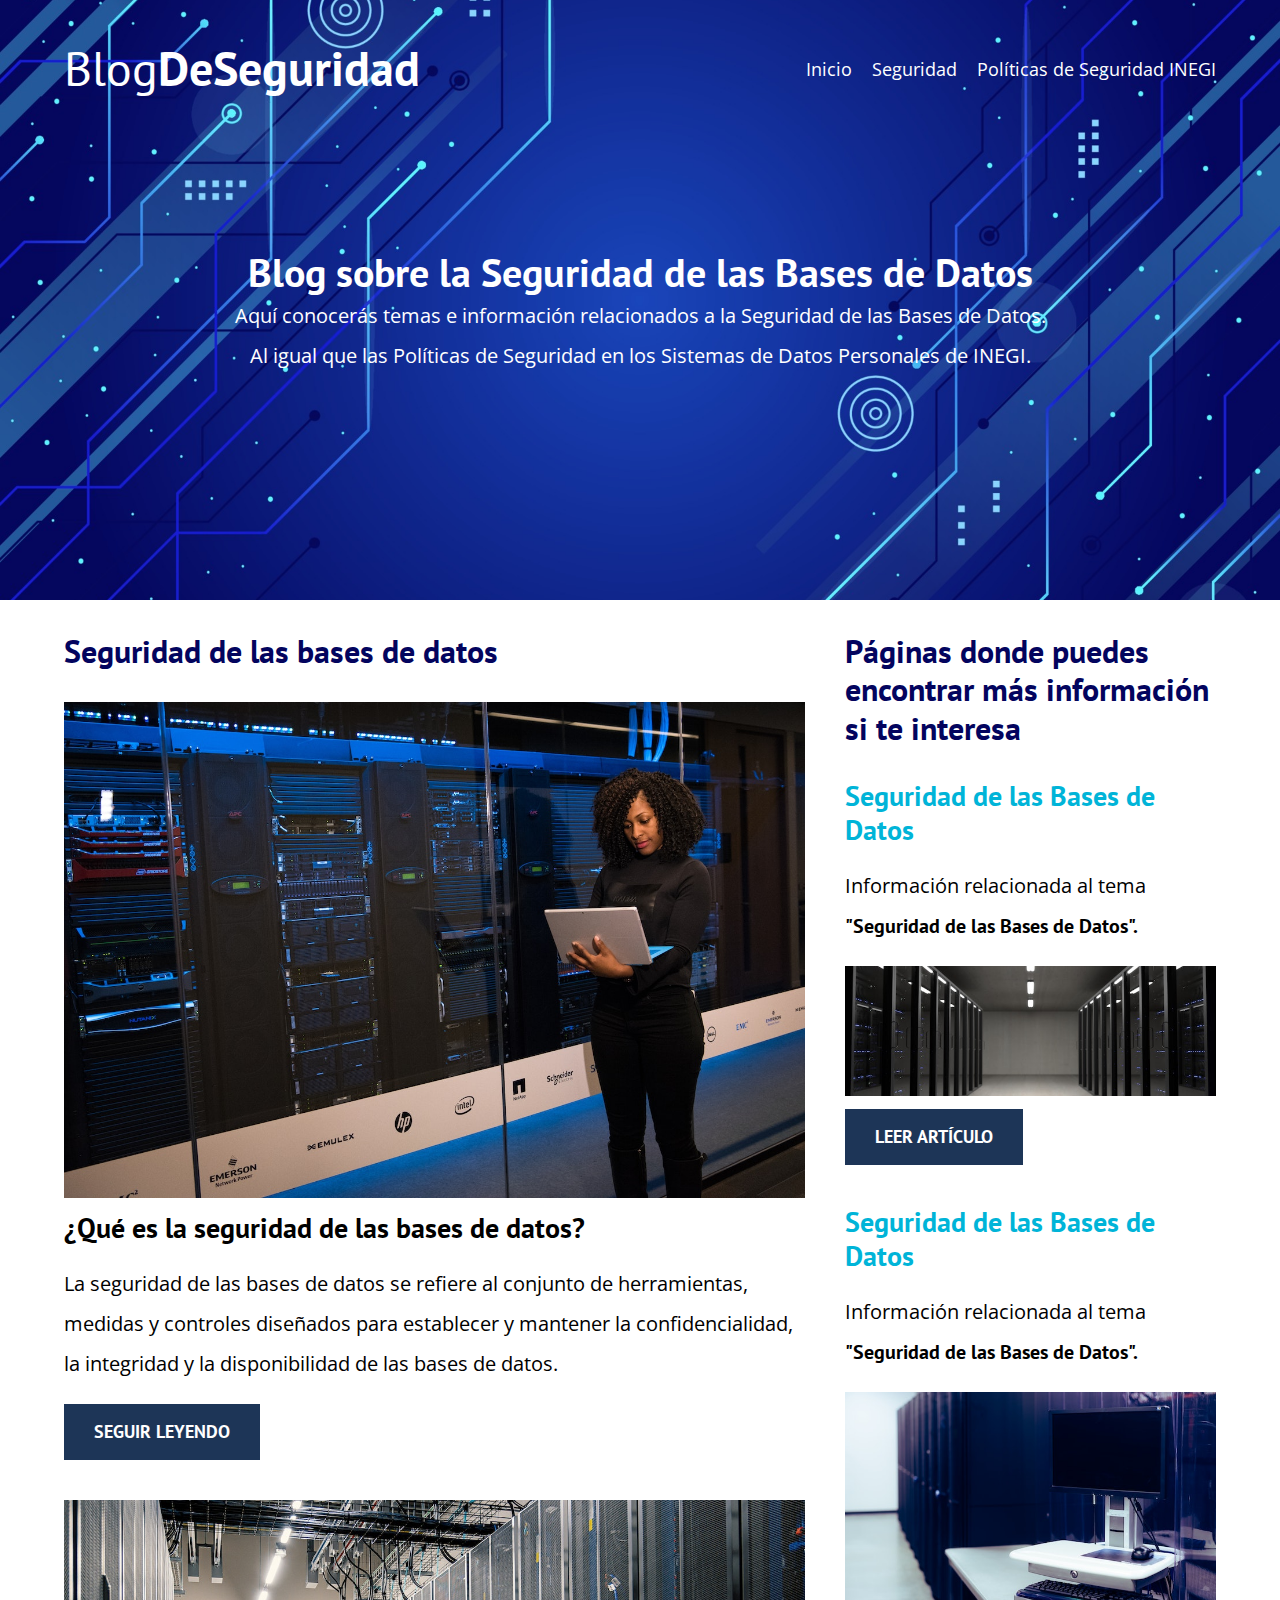
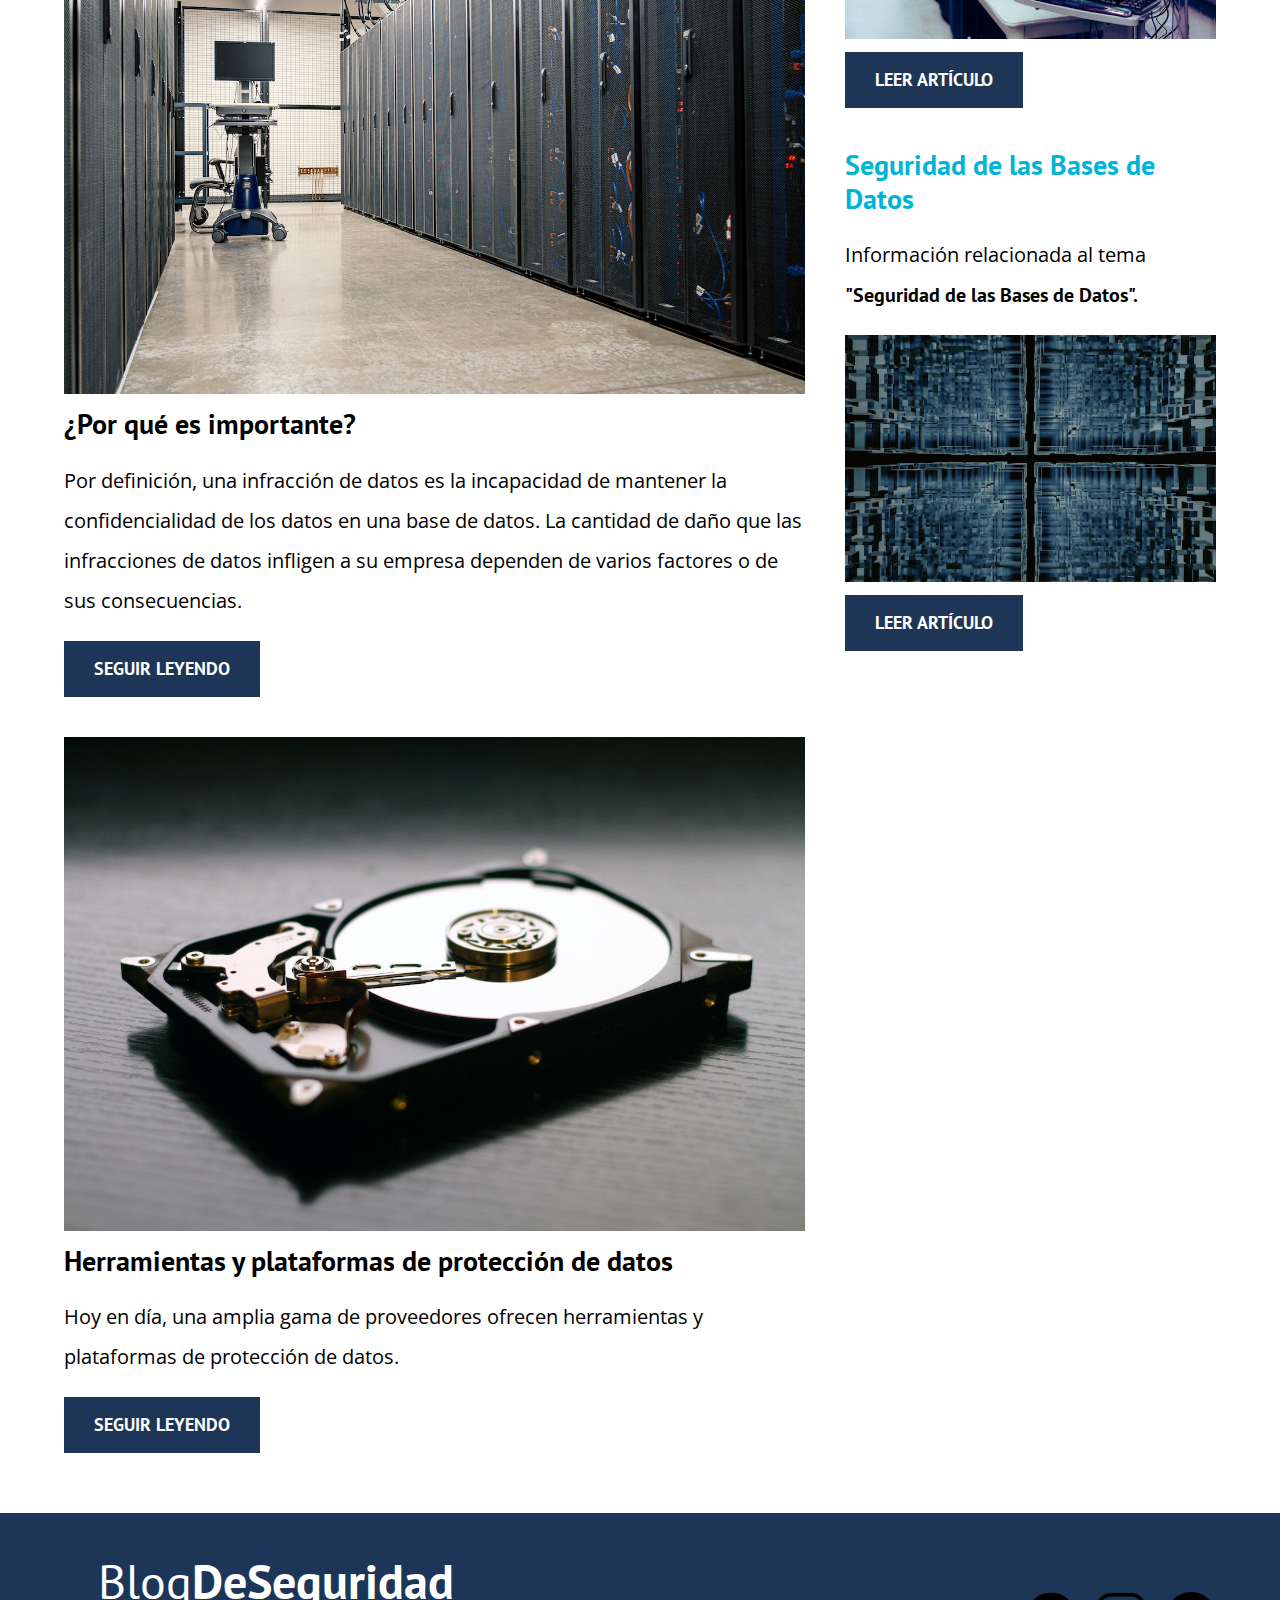
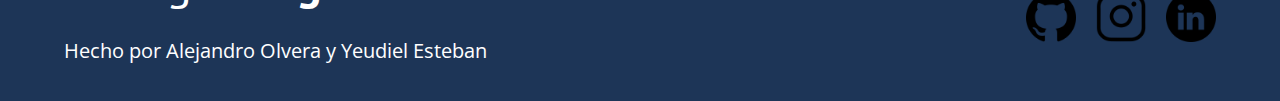
<file: index.html>
<!DOCTYPE html>
<html lang="en">
  <head>
    <meta charset="UTF-8" />
    <meta http-equiv="X-UA-Compatible" content="IE=edge" />
    <meta name="viewport" content="width=device-width, initial-scale=1.0" />
    <link rel="shortcut icon" href="img/icon.png" type="image/x-icon">
    <link rel="Preload" href="css/normalize.css" as="style" />
    <link rel="stylesheet" href="css/normalize.css" />
    <link
      rel="Preload"
      href="https://fonts.googleapis.com/css2?family=Open+Sans&family=PT+Sans:wght@400;700&display=swap"
      crossorigin="crossorigin"
      as="font"
    />
    <link
      rel="stylesheet"
      href="https://fonts.googleapis.com/css2?family=Open+Sans&family=PT+Sans:wght@400;700&display=swap"
    />
    <link rel="Preload" href="css/styles.css" as="style" />
    <link rel="stylesheet" href="css/styles.css" />
    <title>Blog sobre la Seguridad</title>
  </head>
  <body>
    <!-- Header -->
    <header class="header">
      <!-- Contenedor del logo y la barra de navegación -->
      <div class="contenedor">
        <div class="barra">
          <a href="index.html" class="logo">
            <h1 class="logo__nombre no-margin centrar-texto">
              Blog<span class="logo__bold">DeSeguridad</span>
            </h1>
          </a>
          <nav class="nav">
            <a href="index.html" class="nav__enlace">Inicio</a>
            <a href="src/seguridad01.html" class="nav__enlace">Seguridad</a>
            <a href="src/politicas/riesgo.html" class="nav__enlace">Políticas de Seguridad INEGI</a>
          </nav>
        </div>
      </div>
      <!-- Texto principal de la página -->
      <div class="header__texto">
        <h2 class="no-margin">Blog sobre la Seguridad de las Bases de Datos</h2>
        <p class="no-margin">
          Aquí conocerás temas e información relacionados a la Seguridad de las Bases de Datos.
        </p>
        <p class="no-margin">
          Al igual que las Políticas de Seguridad en los Sistemas de Datos Personales de INEGI.
        </p>
      </div>
    </header>
    <!-- Contenedor del contenido del Blog -->
    <div class="contenedor contenido-principal">
      <main class="blog">
        <h3>Seguridad de las bases de datos</h3>
        <!-- Artículos del Blog -->
        <article class="entrada">
          <!-- Imagen del primer artículo -->
          <div class="entrada__imagen">
            <img loading="lazy" src="img/01.jpg" alt="Imagen del blog">
          </div>
          <!-- Contenido del primer Artículo -->
          <div class="entrada__contenido">
            <h4 class="no-margin">¿Qué es la seguridad de las bases de datos?</h4>
            <p>
              La seguridad de las bases de datos se refiere al conjunto de herramientas, medidas y controles diseñados para establecer y mantener la confidencialidad, la integridad y la disponibilidad de las bases de datos.
            </p>
            <a href="src/seguridad.html" class="boton boton--primario">Seguir Leyendo</a>
          </div>
        </article>
        <article class="entrada">
          <!-- Imagen del primer artículo -->
          <div class="entrada__imagen">
            <img loading="lazy" src="img/02.jpg" alt="Imagen del blog">
          </div>
          <!-- Contenido del primer Artículo -->
          <div class="entrada__contenido">
            <h4 class="no-margin">¿Por qué es importante?</h4>
            <p>
              Por definición, una infracción de datos es la incapacidad de mantener la confidencialidad de los datos en una base de datos. La cantidad de daño que las infracciones de datos infligen a su empresa dependen de varios factores o de sus consecuencias.
            </p>
            <a href="src/importancia.html" class="boton boton--primario">Seguir Leyendo</a>
          </div>
        </article>
        <article class="entrada">
          <!-- Imagen del primer artículo -->
          <div class="entrada__imagen">
            <img loading="lazy" src="img/06.jpg" alt="Imagen del blog">
          </div>
          <!-- Contenido del primer Artículo -->
          <div class="entrada__contenido">
            <h4 class="no-margin">Herramientas y plataformas de protección de datos</h4>
            <p>
              Hoy en día, una amplia gama de proveedores ofrecen herramientas y plataformas de protección de datos.
            </p>
            <a href="src/herramientas.html" class="boton boton--primario">Seguir Leyendo</a>
          </div>
        </article>
      </main>
      <!-- Aside, contenido no tan relevante -->
      <aside class="sidebar">
        <h3>Páginas donde puedes encontrar más información si te interesa</h3>
        <ul class="cursos no-padding">
          <li class="widget-curso">
            <h4 class="no-margin">Seguridad de las Bases de Datos</h4>
            <p class="widget-curso__info">
              Información relacionada al tema <span class="widget-curso__label">"Seguridad de las Bases de Datos".</span>
            </p>
            <img src="img/aside01.jpg" loading="lazy" alt="Imagen relacionada">
            <a href="https://www.oracle.com/mx/security/database-security/" target="_blank"  class="boton boton--secundario">
              Leer Artículo
            </a>
          </li>
          <!-- Segundo Curso -->
          <li class="widget-curso">
            <h4 class="no-margin">Seguridad de las Bases de Datos</h4>
            <p class="widget-curso__info">
              Información relacionada al tema <span class="widget-curso__label">"Seguridad de las Bases de Datos".</span>
            </p>
            <img src="img/aside02.jpg" loading="lazy" alt="Imagen relacionada">
            <a href="https://blog.hubspot.es/marketing/que-es-seguridad-base-de-datos" target="_blank" class="boton boton--secundario"
              >Leer Artículo</a
            >
          </li>
          <li class="widget-curso">
            <h4 class="no-margin">Seguridad de las Bases de Datos</h4>
            <p class="widget-curso__info">
              Información relacionada al tema <span class="widget-curso__label">"Seguridad de las Bases de Datos".</span>
            </p>
            <img src="img/aside03.jpg" loading="lazy" alt="Imagen relacionada">
            <a href="https://blog.onyxsystems.es/seguridad-en-bases-de-datos/" target="_blank" class="boton boton--secundario"
              >Leer Artículo</a
            >
          </li>
        </ul>
      </aside>
    </div>
    <!-- Footer -->
    <footer class="footer">
      <div class="contenedor">
        <div class="barra">
          <a href="index.html" class="logo">
            <h1 class="logo__nombre no-margin centrar-texto">
              Blog<span class="logo__bold">DeSeguridad</span>
            </h1>
            <p>Hecho por Alejandro Olvera y Yeudiel Esteban</p>
          </a>
          <nav class="nav">
            <a href="https://github.com/AlejandroDev8" target="_blank" class="nav__enlace"><img loading="lazy" class="icon centrar-texto" src="img/github-logo.png" alt="logo-github"></a>
            <a href="https://www.instagram.com/alejandrodev8/" class="nav__enlace" target="_blank"><img class="icon centrar-texto" loading="lazy" src="img/insta-logo.png" alt="logo-instagram"></a>
            <a href="https://www.linkedin.com/in/alejandro-dev-513010227/" target="_blank" class="nav__enlace"><img class="icon centrar-texto" loading="lazy" src="img/linkedin-logo.png" alt="linkedin-logo"></a>
          </nav>
        </div>
      </div>
    </footer>
  </body>
</html>
</file>
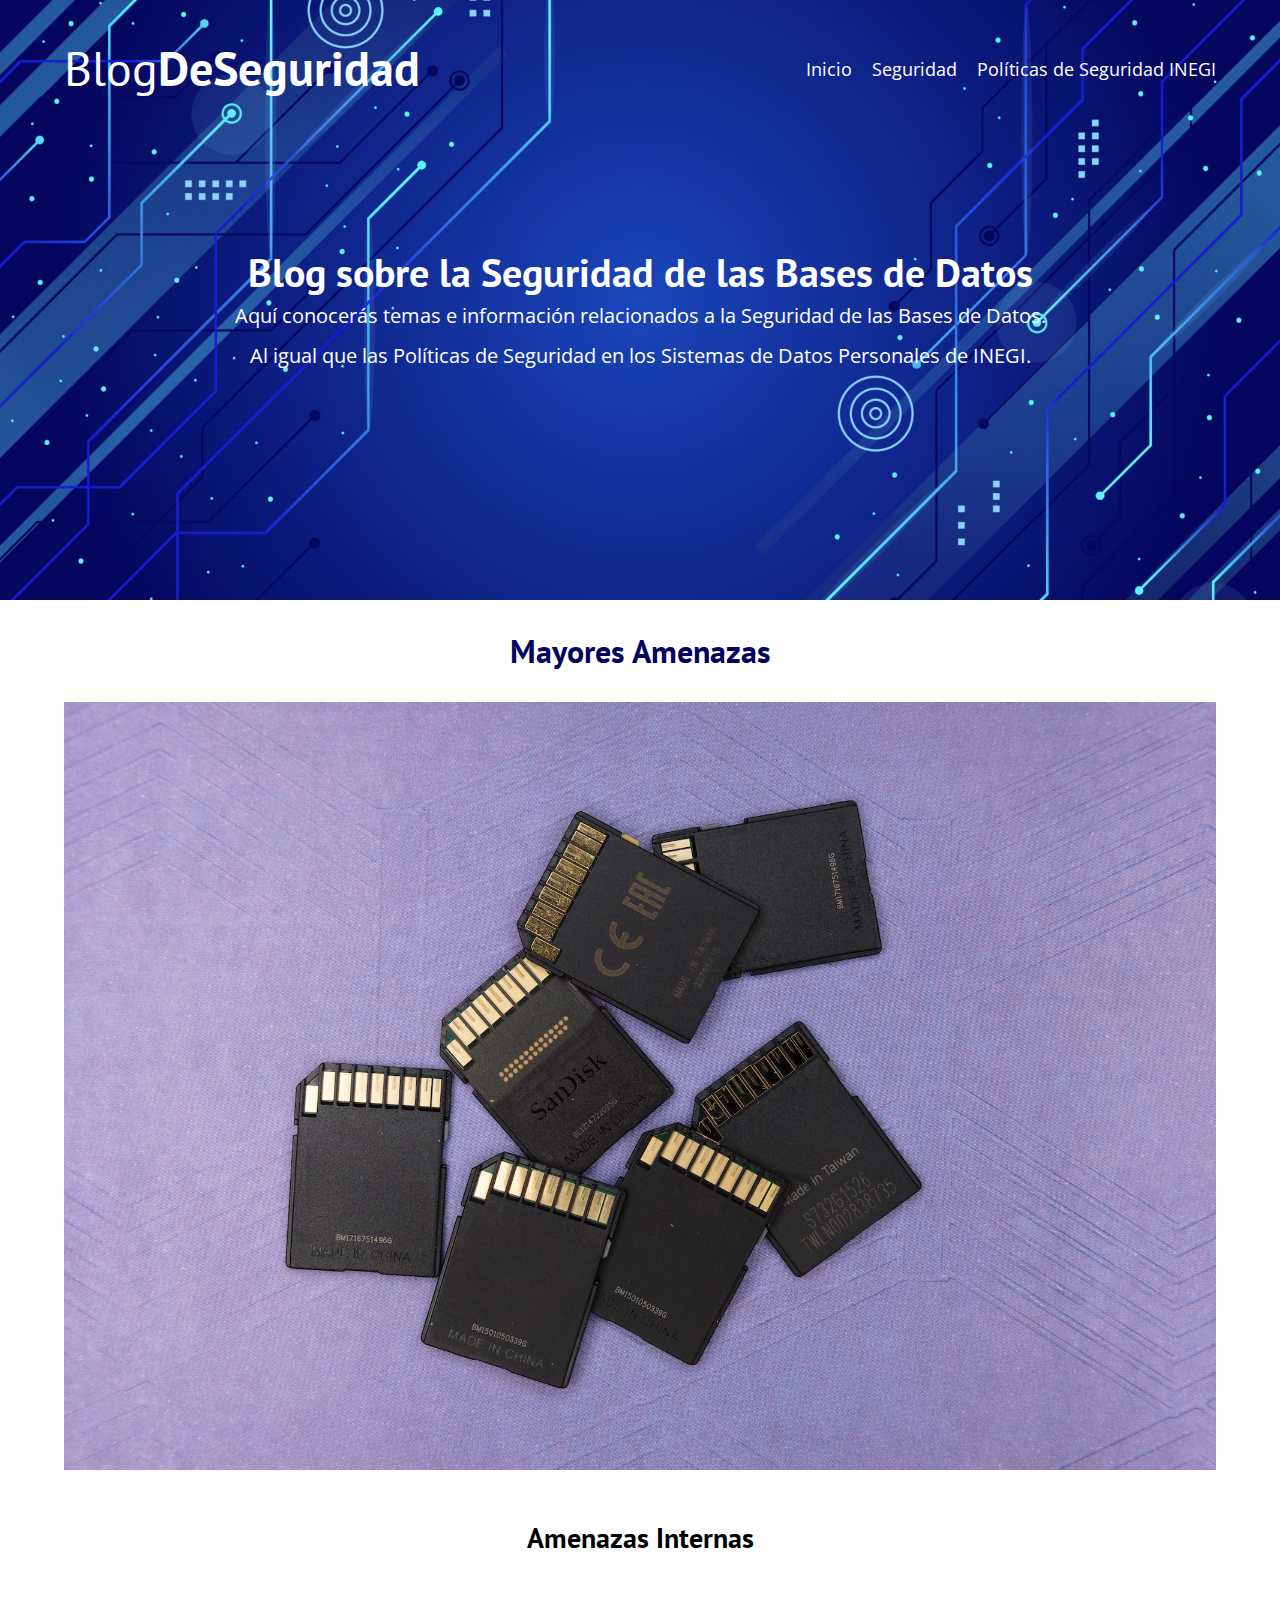
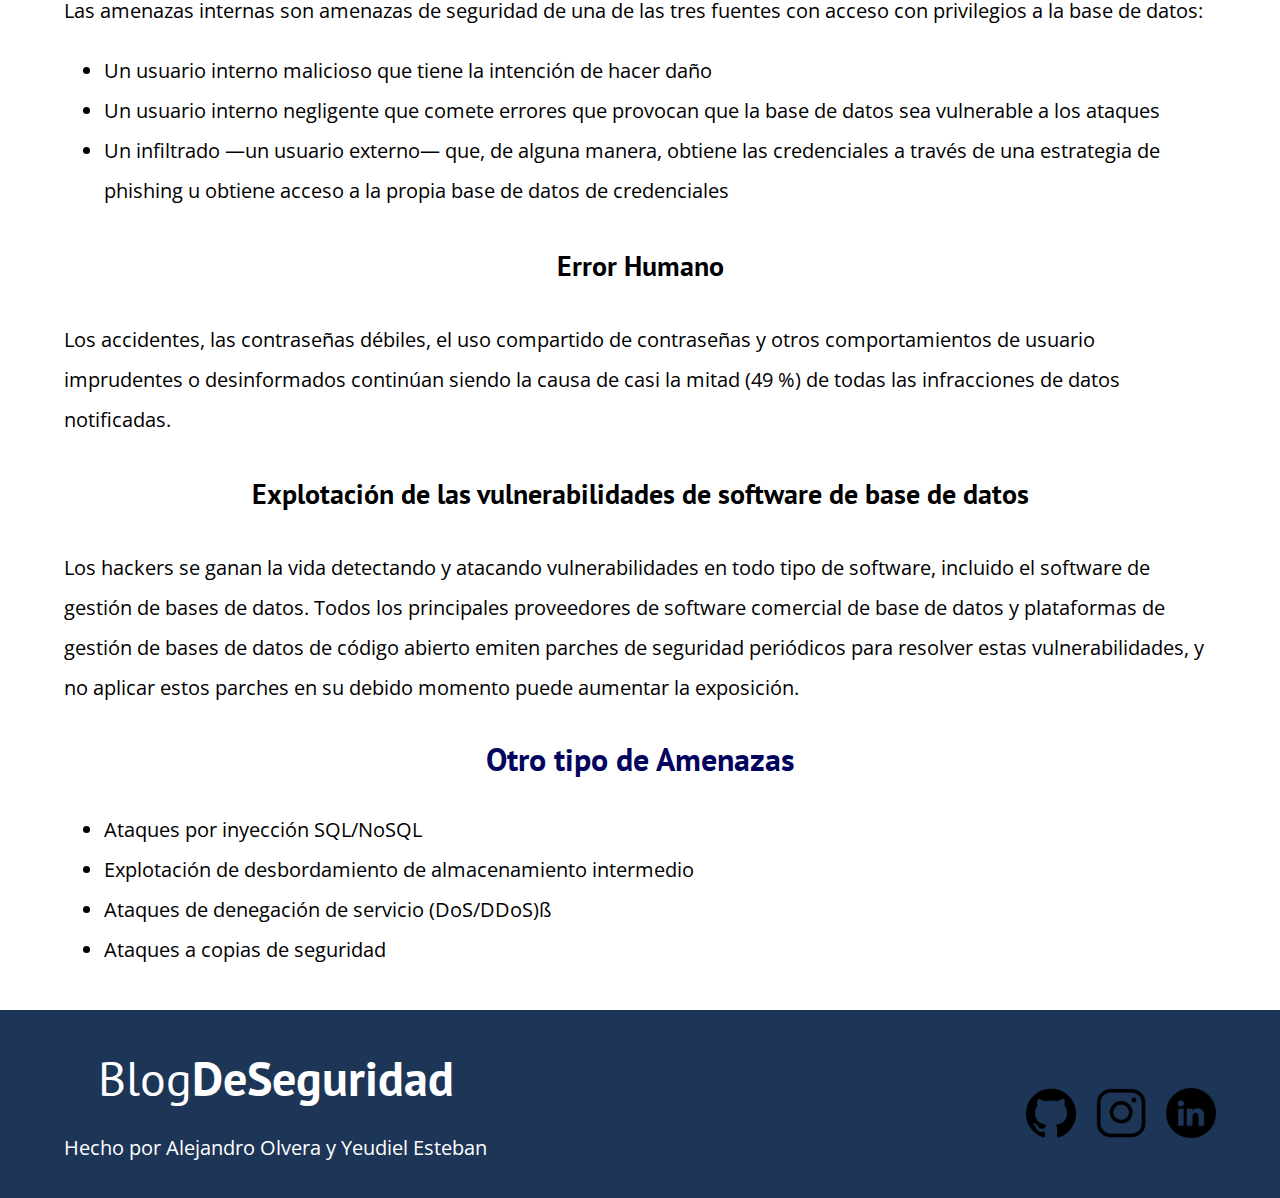
<file: src/amenaza.html>
<!DOCTYPE html>
<html lang="en">
  <head>
    <meta charset="UTF-8" />
    <meta http-equiv="X-UA-Compatible" content="IE=edge" />
    <meta name="viewport" content="width=device-width, initial-scale=1.0" />
    <link rel="shortcut icon" href="../img/icon.png" type="image/x-icon">
    <link rel="Preload" href="../css/normalize.css" as="style" />
    <link rel="stylesheet" href="../css/normalize.css" />
    <link
      rel="Preload"
      href="https://fonts.googleapis.com/css2?family=Open+Sans&family=PT+Sans:wght@400;700&display=swap"
      crossorigin="crossorigin"
      as="font"
    />
    <link
      rel="stylesheet"
      href="https://fonts.googleapis.com/css2?family=Open+Sans&family=PT+Sans:wght@400;700&display=swap"
    />
    <link rel="Preload" href="../css/styles.css" as="style" />
    <link rel="stylesheet" href="../css/styles.css" />
    <title>Blog sobre la Seguridad</title>
  </head>
  <body>
    <!-- Header -->
    <header class="header">
      <!-- Contenedor del logo y la barra de navegación -->
      <div class="contenedor">
        <div class="barra">
          <a href="../index.html" class="logo">
            <h1 class="logo__nombre no-margin centrar-texto">
              Blog<span class="logo__bold">DeSeguridad</span>
            </h1>
          </a>
          <nav class="nav">
            <a href="../index.html" class="nav__enlace">Inicio</a>
            <a href="seguridad01.html" class="nav__enlace">Seguridad</a>
            <a href="politicas/riesgo.html" class="nav__enlace">Políticas de Seguridad INEGI</a>
          </nav>
        </div>
      </div>
      <!-- Texto principal de la página -->
      <div class="header__texto">
        <h2 class="no-margin">Blog sobre la Seguridad de las Bases de Datos</h2>
        <p class="no-margin">
          Aquí conocerás temas e información relacionados a la Seguridad de las Bases de Datos.
        </p>
        <p class="no-margin">
          Al igual que las Políticas de Seguridad en los Sistemas de Datos Personales de INEGI.
        </p>
      </div>
    </header>
    <main class="contenedor">
      <h3 class="centrar-texto">Mayores Amenazas</h3>
      <img src="../img/03.jpg" alt="imagen del blog" loading="lazy">
      <h4 class="centrar-texto">Amenazas Internas</h4>
      <p>
        Las amenazas internas son amenazas de seguridad de una de las tres fuentes con acceso con privilegios a la base de datos:
      </p>
      <ul>
        <li>
          Un usuario interno malicioso que tiene la intención de hacer daño
        </li>
        <li>
          Un usuario interno negligente que comete errores que provocan que la base de datos sea vulnerable a los ataques
        </li>
        <li>
          Un infiltrado —un usuario externo— que, de alguna manera, obtiene las credenciales a través de una estrategia de phishing u obtiene acceso a la propia base de datos de credenciales
        </li>
      </ul>
      <h4 class="centrar-texto">Error Humano</h4>
      <p>
        Los accidentes, las contraseñas débiles, el uso compartido de contraseñas y otros comportamientos de usuario imprudentes o desinformados continúan siendo la causa de casi la mitad (49 %) de todas las infracciones de datos notificadas.
      </p>
      <h4 class="centrar-texto">Explotación de las vulnerabilidades de software de base de datos</h4>
      <p>
        Los hackers se ganan la vida detectando y atacando vulnerabilidades en todo tipo de software, incluido el software de gestión de bases de datos. Todos los principales proveedores de software comercial de base de datos y plataformas de gestión de bases de datos de código abierto emiten parches de seguridad periódicos para resolver estas vulnerabilidades, y no aplicar estos parches en su debido momento puede aumentar la exposición.
      </p>
      <h3 class="centrar-texto">Otro tipo de Amenazas</h3>
      <ul>
        <li>
          Ataques por inyección SQL/NoSQL
        </li>
        <li>
          Explotación de desbordamiento de almacenamiento intermedio
        </li>
        <li>
          Ataques de denegación de servicio (DoS/DDoS)ß
          <li>
            Ataques a copias de seguridad
          </li>
        </li>
      </ul>
    </main>
    <!-- Footer -->
    <footer class="footer">
      <div class="contenedor">
        <div class="barra">
          <a href="../index.html" class="logo">
            <h1 class="logo__nombre no-margin centrar-texto">
              Blog<span class="logo__bold">DeSeguridad</span>
            </h1>
            <p>Hecho por Alejandro Olvera y Yeudiel Esteban</p>
          </a>
          <nav class="nav">
            <a href="https://github.com/AlejandroDev8" target="_blank" class="nav__enlace"><img loading="lazy" class="icon centrar-texto" src="../img/github-logo.png" alt="logo-github"></a>
            <a href="https://www.instagram.com/alejandrodev8/" class="nav__enlace" target="_blank"><img class="icon centrar-texto" loading="lazy" src="../img/insta-logo.png" alt="logo-instagram"></a>
            <a href="https://www.linkedin.com/in/alejandro-dev-513010227/" target="_blank" class="nav__enlace"><img class="icon centrar-texto" loading="lazy" src="../img/linkedin-logo.png" alt="linkedin-logo"></a>
          </nav>
        </div>
      </div>
    </footer>
  </body>
</html>
</file>
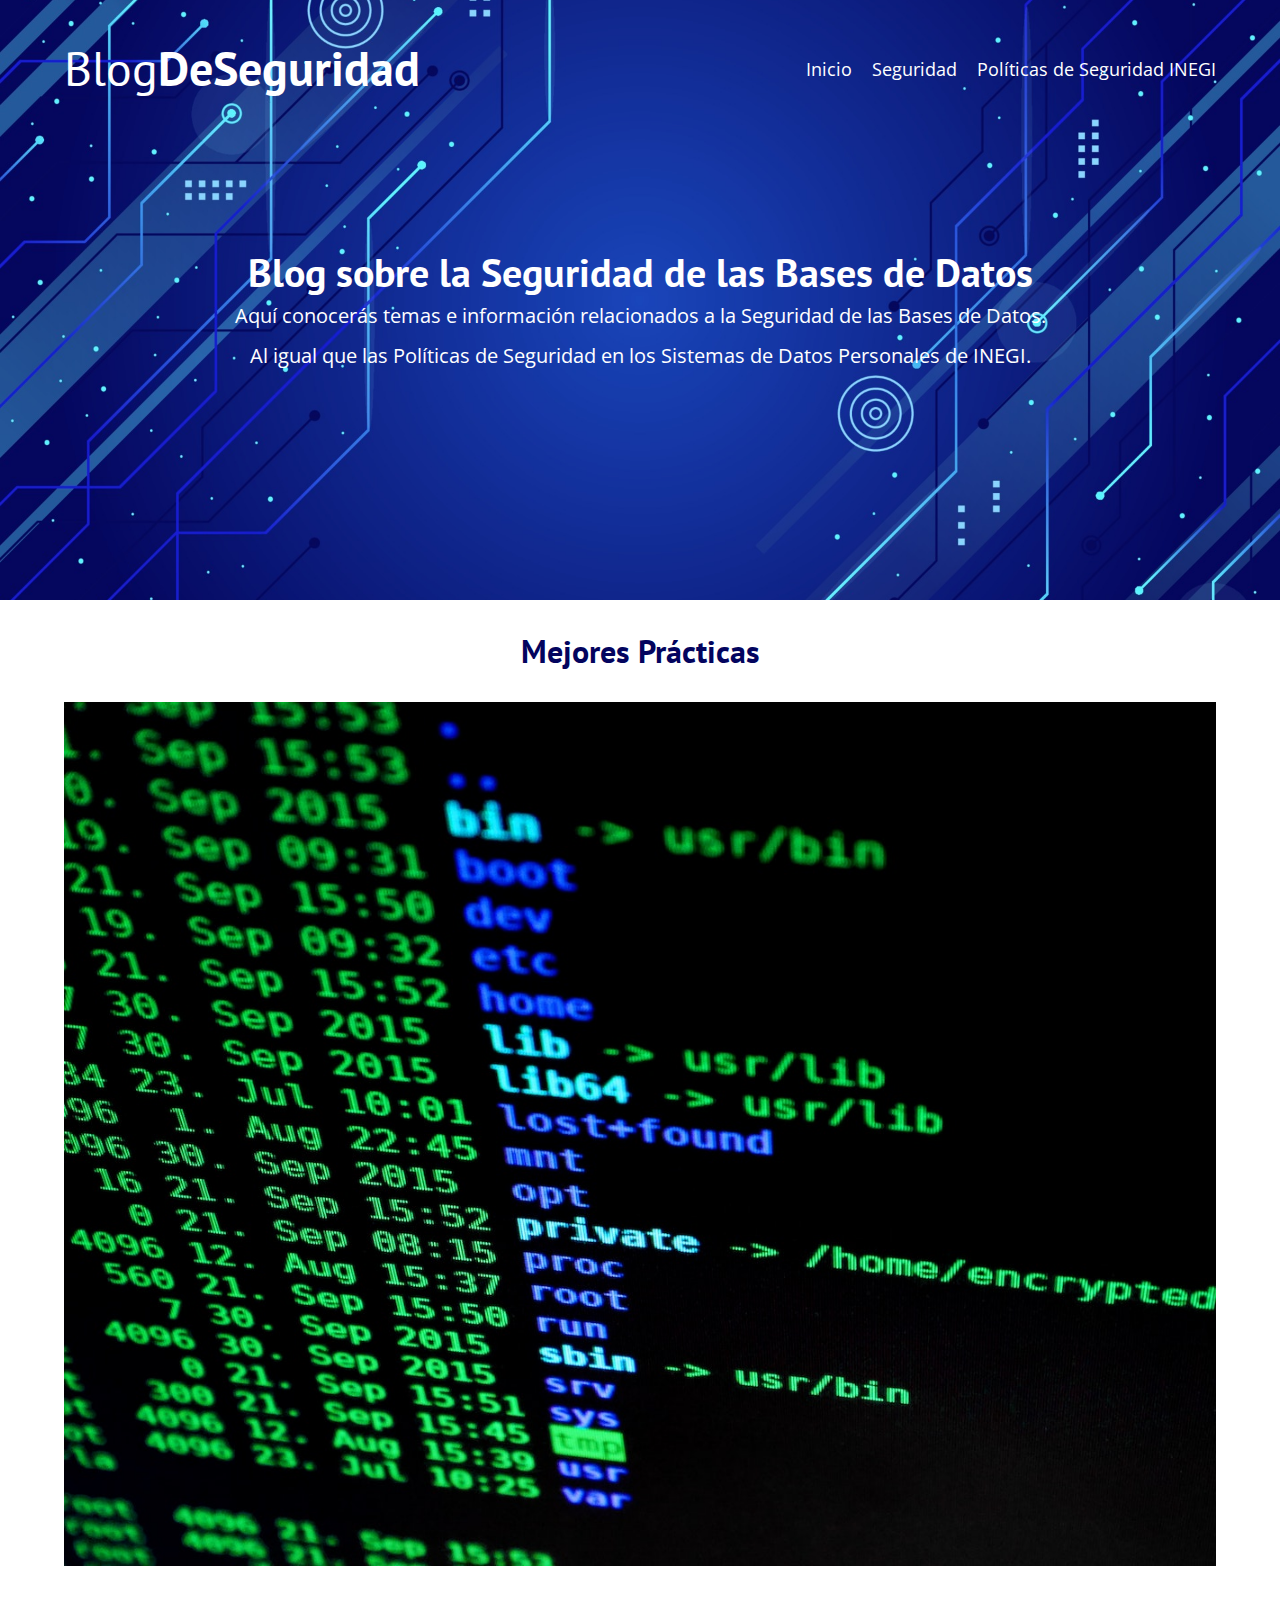
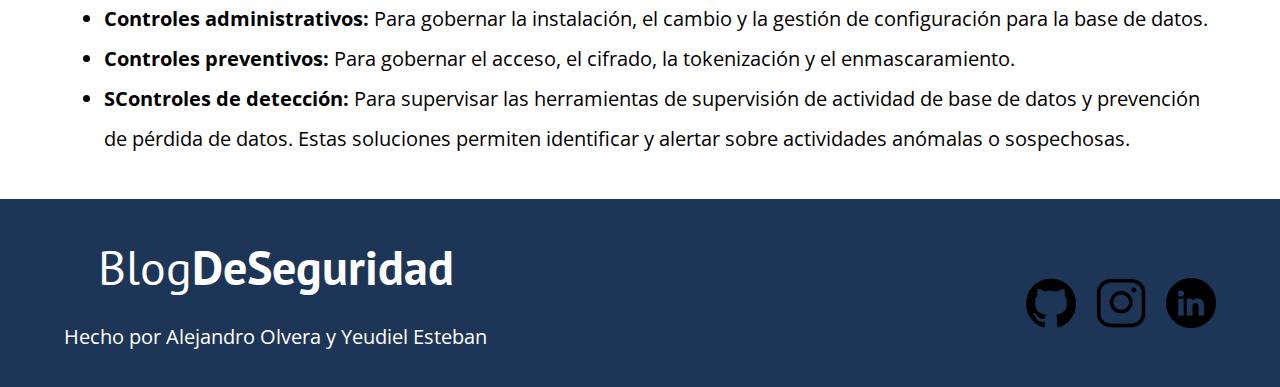
<file: src/controles.html>
<!DOCTYPE html>
<html lang="en">
  <head>
    <meta charset="UTF-8" />
    <meta http-equiv="X-UA-Compatible" content="IE=edge" />
    <meta name="viewport" content="width=device-width, initial-scale=1.0" />
    <link rel="shortcut icon" href="../img/icon.png" type="image/x-icon">
    <link rel="Preload" href="../css/normalize.css" as="style" />
    <link rel="stylesheet" href="../css/normalize.css" />
    <link
      rel="Preload"
      href="https://fonts.googleapis.com/css2?family=Open+Sans&family=PT+Sans:wght@400;700&display=swap"
      crossorigin="crossorigin"
      as="font"
    />
    <link
      rel="stylesheet"
      href="https://fonts.googleapis.com/css2?family=Open+Sans&family=PT+Sans:wght@400;700&display=swap"
    />
    <link rel="Preload" href="../css/styles.css" as="style" />
    <link rel="stylesheet" href="../css/styles.css" />
    <title>Blog sobre la Seguridad</title>
  </head>
  <body>
    <!-- Header -->
    <header class="header">
      <!-- Contenedor del logo y la barra de navegación -->
      <div class="contenedor">
        <div class="barra">
          <a href="../index.html" class="logo">
            <h1 class="logo__nombre no-margin centrar-texto">
              Blog<span class="logo__bold">DeSeguridad</span>
            </h1>
          </a>
          <nav class="nav">
            <a href="../index.html" class="nav__enlace">Inicio</a>
            <a href="seguridad01.html" class="nav__enlace">Seguridad</a>
            <a href="politicas/riesgo.html" class="nav__enlace">Políticas de Seguridad INEGI</a>
          </nav>
        </div>
      </div>
      <!-- Texto principal de la página -->
      <div class="header__texto">
        <h2 class="no-margin">Blog sobre la Seguridad de las Bases de Datos</h2>
        <p class="no-margin">
          Aquí conocerás temas e información relacionados a la Seguridad de las Bases de Datos.
        </p>
        <p class="no-margin">
          Al igual que las Políticas de Seguridad en los Sistemas de Datos Personales de INEGI.
        </p>
      </div>
    </header>
    <main class="contenedor">
      <h3 class="centrar-texto">Mejores Prácticas</h3>
      <img src="../img/05.jpg" alt="imagen del blog" loading="lazy">
      <ul>
        <li>
          <span class="logo__bold2">Controles administrativos:</span> Para gobernar la instalación, el cambio y la gestión de configuración para la base de datos.
        </li>
        <li>
          <span class="logo__bold2">Controles preventivos:</span> Para gobernar el acceso, el cifrado, la tokenización y el enmascaramiento.
        </li>
        <li>
          <span class="logo__bold2">SControles de detección:</span> Para supervisar las herramientas de supervisión de actividad de base de datos y prevención de pérdida de datos. Estas soluciones permiten identificar y alertar sobre actividades anómalas o sospechosas.
        </li>
      </ul>
    </main>
    <!-- Footer -->
    <footer class="footer">
      <div class="contenedor">
        <div class="barra">
          <a href="../index.html" class="logo">
            <h1 class="logo__nombre no-margin centrar-texto">
              Blog<span class="logo__bold">DeSeguridad</span>
            </h1>
            <p>Hecho por Alejandro Olvera y Yeudiel Esteban</p>
          </a>
          <nav class="nav">
            <a href="https://github.com/AlejandroDev8" target="_blank" class="nav__enlace"><img loading="lazy" class="icon centrar-texto" src="../img/github-logo.png" alt="logo-github"></a>
            <a href="https://www.instagram.com/alejandrodev8/" class="nav__enlace" target="_blank"><img class="icon centrar-texto" loading="lazy" src="../img/insta-logo.png" alt="logo-instagram"></a>
            <a href="https://www.linkedin.com/in/alejandro-dev-513010227/" target="_blank" class="nav__enlace"><img class="icon centrar-texto" loading="lazy" src="../img/linkedin-logo.png" alt="linkedin-logo"></a>
          </nav>
        </div>
      </div>
    </footer>
  </body>
</html>
</file>
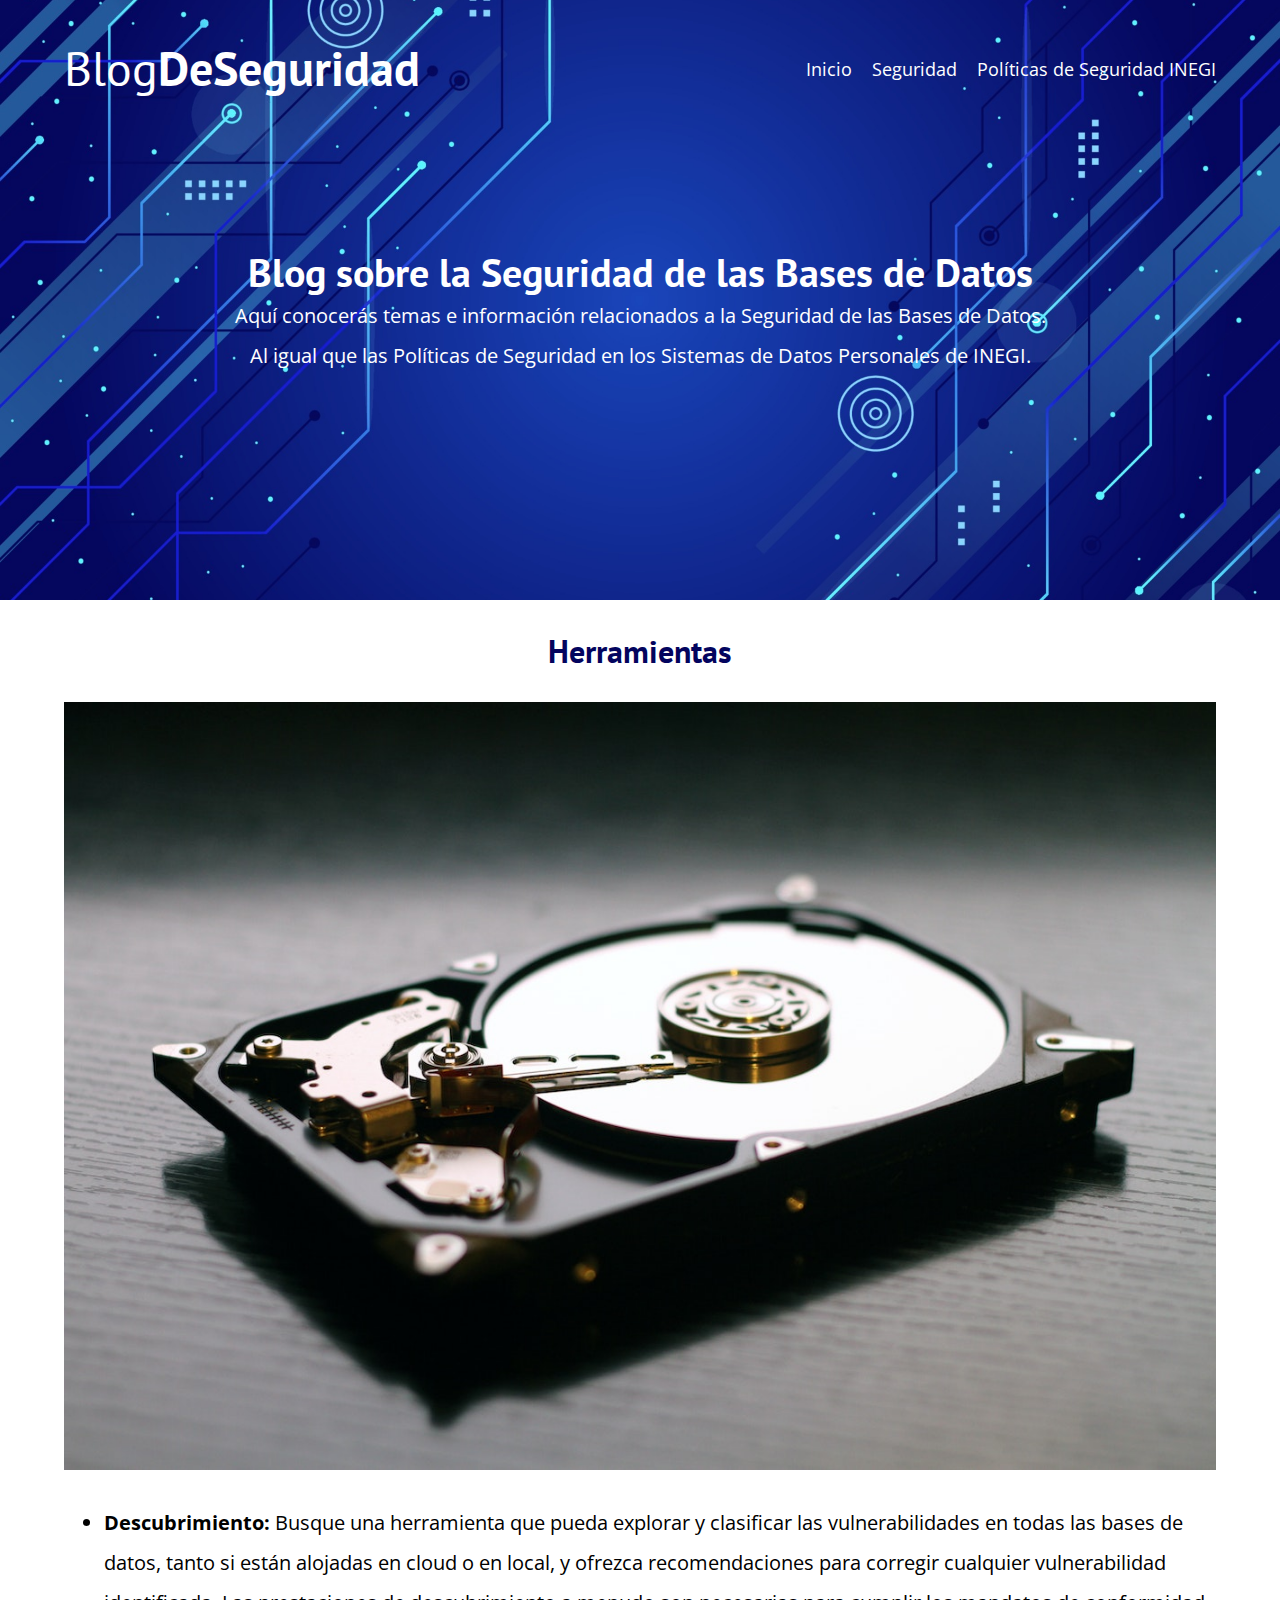
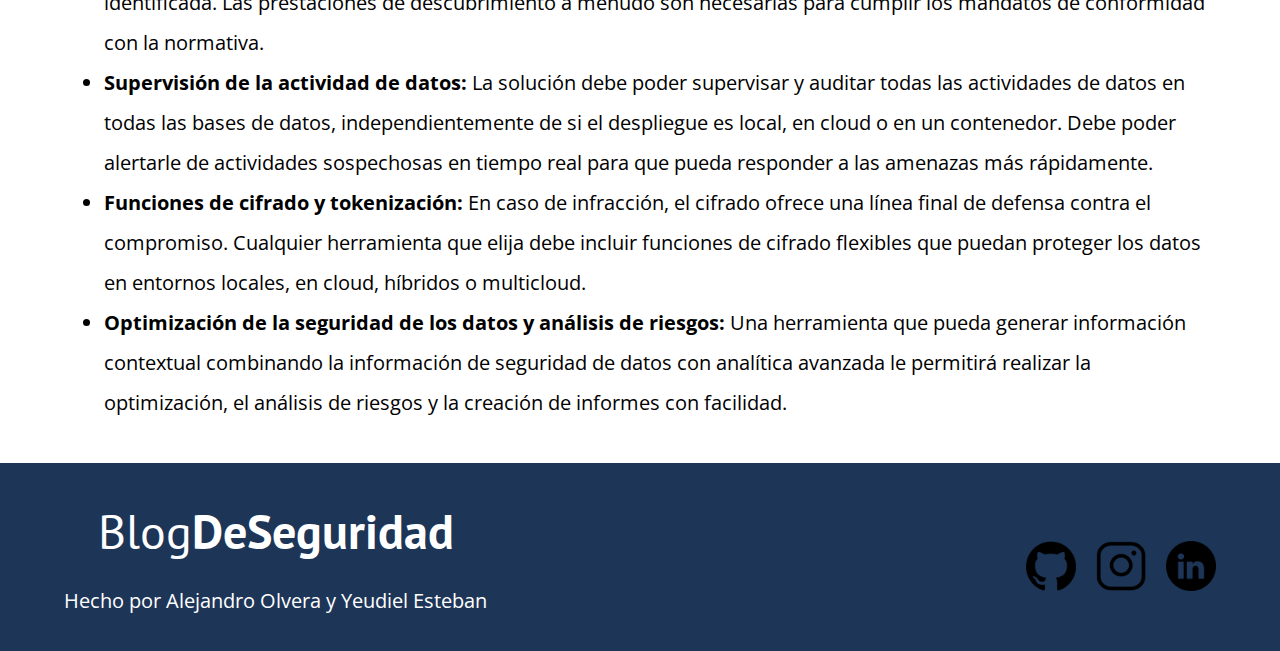
<file: src/herramientas.html>
<!DOCTYPE html>
<html lang="en">
  <head>
    <meta charset="UTF-8" />
    <meta http-equiv="X-UA-Compatible" content="IE=edge" />
    <meta name="viewport" content="width=device-width, initial-scale=1.0" />
    <link rel="shortcut icon" href="../img/icon.png" type="image/x-icon">
    <link rel="Preload" href="../css/normalize.css" as="style" />
    <link rel="stylesheet" href="../css/normalize.css" />
    <link
      rel="Preload"
      href="https://fonts.googleapis.com/css2?family=Open+Sans&family=PT+Sans:wght@400;700&display=swap"
      crossorigin="crossorigin"
      as="font"
    />
    <link
      rel="stylesheet"
      href="https://fonts.googleapis.com/css2?family=Open+Sans&family=PT+Sans:wght@400;700&display=swap"
    />
    <link rel="Preload" href="../css/styles.css" as="style" />
    <link rel="stylesheet" href="../css/styles.css" />
    <title>Blog sobre la Seguridad</title>
  </head>
  <body>
    <!-- Header -->
    <header class="header">
      <!-- Contenedor del logo y la barra de navegación -->
      <div class="contenedor">
        <div class="barra">
          <a href="../index.html" class="logo">
            <h1 class="logo__nombre no-margin centrar-texto">
              Blog<span class="logo__bold">DeSeguridad</span>
            </h1>
          </a>
          <nav class="nav">
            <a href="../index.html" class="nav__enlace">Inicio</a>
            <a href="seguridad01.html" class="nav__enlace">Seguridad</a>
            <a href="politicas/riesgo.html" class="nav__enlace">Políticas de Seguridad INEGI</a>
          </nav>
        </div>
      </div>
      <!-- Texto principal de la página -->
      <div class="header__texto">
        <h2 class="no-margin">Blog sobre la Seguridad de las Bases de Datos</h2>
        <p class="no-margin">
          Aquí conocerás temas e información relacionados a la Seguridad de las Bases de Datos.
        </p>
        <p class="no-margin">
          Al igual que las Políticas de Seguridad en los Sistemas de Datos Personales de INEGI.
        </p>
      </div>
    </header>
    <main class="contenedor">
      <h3 class="centrar-texto">Herramientas</h3>
      <img src="../img/06.jpg" alt="imagen del blog" loading="lazy">
      <ul>
        <li>
          <span class="logo__bold2">Descubrimiento:</span> Busque una herramienta que pueda explorar y clasificar las vulnerabilidades en todas las bases de datos, tanto si están alojadas en cloud o en local, y ofrezca recomendaciones para corregir cualquier vulnerabilidad identificada. Las prestaciones de descubrimiento a menudo son necesarias para cumplir los mandatos de conformidad con la normativa.
        </li>
        <li>
          <span class="logo__bold2">Supervisión de la actividad de datos:</span> La solución debe poder supervisar y auditar todas las actividades de datos en todas las bases de datos, independientemente de si el despliegue es local, en cloud o en un contenedor. Debe poder alertarle de actividades sospechosas en tiempo real para que pueda responder a las amenazas más rápidamente.
        </li>
        <li>
          <span class="logo__bold2">Funciones de cifrado y tokenización:</span> En caso de infracción, el cifrado ofrece una línea final de defensa contra el compromiso. Cualquier herramienta que elija debe incluir funciones de cifrado flexibles que puedan proteger los datos en entornos locales, en cloud, híbridos o multicloud.
        </li>
        <li>
          <span class="logo__bold2">Optimización de la seguridad de los datos y análisis de riesgos:</span> Una herramienta que pueda generar información contextual combinando la información de seguridad de datos con analítica avanzada le permitirá realizar la optimización, el análisis de riesgos y la creación de informes con facilidad.
        </li>
      </ul>
    </main>
    <!-- Footer -->
    <footer class="footer">
      <div class="contenedor">
        <div class="barra">
          <a href="../index.html" class="logo">
            <h1 class="logo__nombre no-margin centrar-texto">
              Blog<span class="logo__bold">DeSeguridad</span>
            </h1>
            <p>Hecho por Alejandro Olvera y Yeudiel Esteban</p>
          </a>
          <nav class="nav">
            <a href="https://github.com/AlejandroDev8" target="_blank" class="nav__enlace"><img loading="lazy" class="icon centrar-texto" src="../img/github-logo.png" alt="logo-github"></a>
            <a href="https://www.instagram.com/alejandrodev8/" class="nav__enlace" target="_blank"><img class="icon centrar-texto" loading="lazy" src="../img/insta-logo.png" alt="logo-instagram"></a>
            <a href="https://www.linkedin.com/in/alejandro-dev-513010227/" target="_blank" class="nav__enlace"><img class="icon centrar-texto" loading="lazy" src="../img/linkedin-logo.png" alt="linkedin-logo"></a>
          </nav>
        </div>
      </div>
    </footer>
  </body>
</html>
</file>
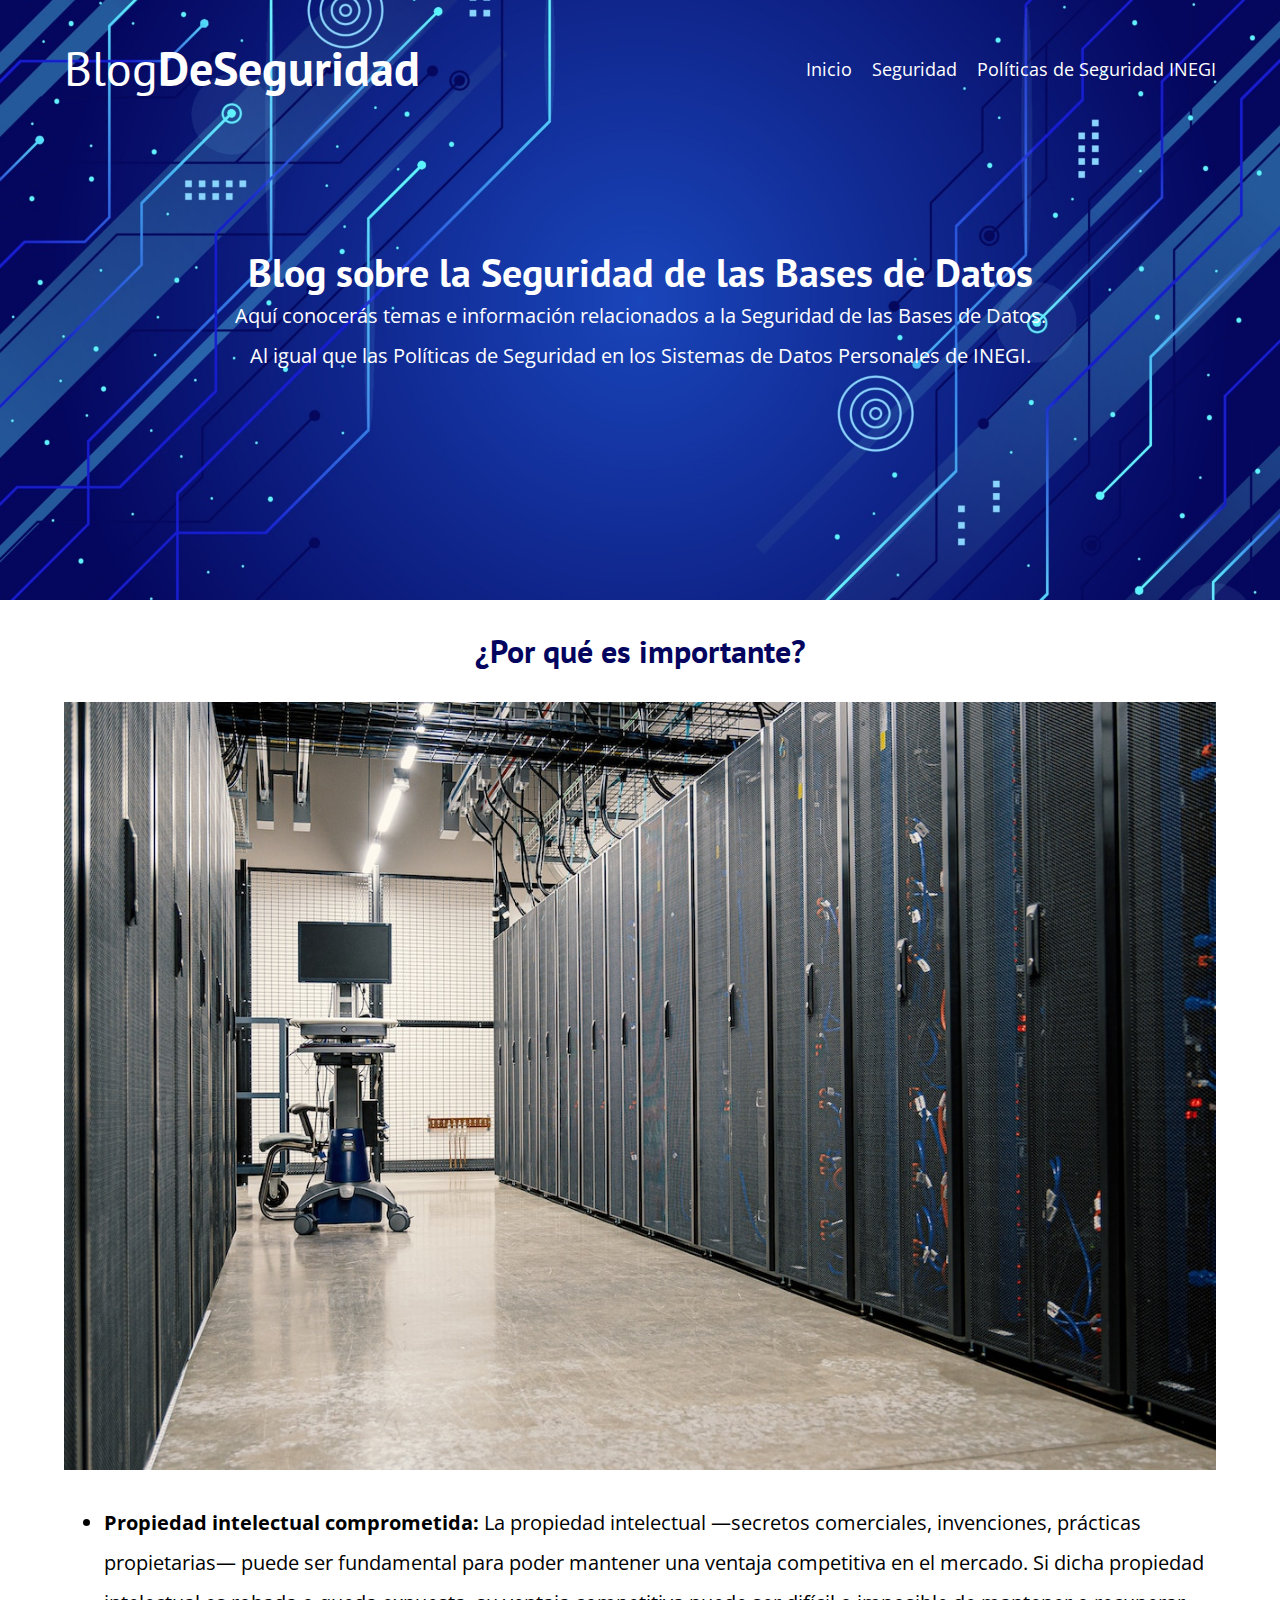
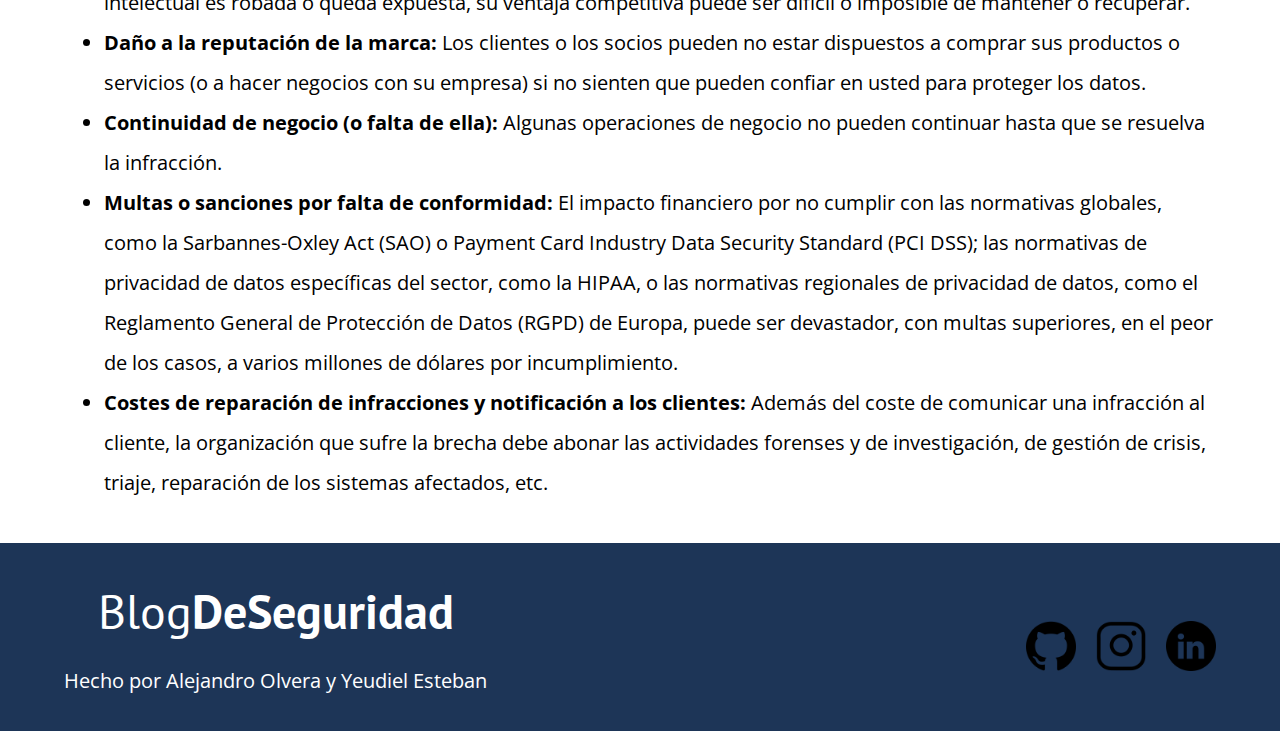
<file: src/importancia.html>
<!DOCTYPE html>
<html lang="en">
  <head>
    <meta charset="UTF-8" />
    <meta http-equiv="X-UA-Compatible" content="IE=edge" />
    <meta name="viewport" content="width=device-width, initial-scale=1.0" />
    <link rel="shortcut icon" href="../img/icon.png" type="image/x-icon">
    <link rel="Preload" href="../css/normalize.css" as="style" />
    <link rel="stylesheet" href="../css/normalize.css" />
    <link
      rel="Preload"
      href="https://fonts.googleapis.com/css2?family=Open+Sans&family=PT+Sans:wght@400;700&display=swap"
      crossorigin="crossorigin"
      as="font"
    />
    <link
      rel="stylesheet"
      href="https://fonts.googleapis.com/css2?family=Open+Sans&family=PT+Sans:wght@400;700&display=swap"
    />
    <link rel="Preload" href="../css/styles.css" as="style" />
    <link rel="stylesheet" href="../css/styles.css" />
    <title>Blog sobre la Seguridad</title>
  </head>
  <body>
    <!-- Header -->
    <header class="header">
      <!-- Contenedor del logo y la barra de navegación -->
      <div class="contenedor">
        <div class="barra">
          <a href="../index.html" class="logo">
            <h1 class="logo__nombre no-margin centrar-texto">
              Blog<span class="logo__bold">DeSeguridad</span>
            </h1>
          </a>
          <nav class="nav">
            <a href="../index.html" class="nav__enlace">Inicio</a>
            <a href="seguridad01.html" class="nav__enlace">Seguridad</a>
            <a href="politicas/riesgo.html" class="nav__enlace">Políticas de Seguridad INEGI</a>
          </nav>
        </div>
      </div>
      <!-- Texto principal de la página -->
      <div class="header__texto">
        <h2 class="no-margin">Blog sobre la Seguridad de las Bases de Datos</h2>
        <p class="no-margin">
          Aquí conocerás temas e información relacionados a la Seguridad de las Bases de Datos.
        </p>
        <p class="no-margin">
          Al igual que las Políticas de Seguridad en los Sistemas de Datos Personales de INEGI.
        </p>
      </div>
    </header>
    <main class="contenedor">
      <h3 class="centrar-texto">¿Por qué es importante?</h3>
      <img src="../img/02.jpg" alt="imagen del blog" loading="lazy">
      <ul>
        <li>
          <span class="logo__bold2">Propiedad intelectual comprometida:</span> La propiedad intelectual —secretos comerciales, invenciones, prácticas propietarias— puede ser fundamental para poder mantener una ventaja competitiva en el mercado. Si dicha propiedad intelectual es robada o queda expuesta, su ventaja competitiva puede ser difícil o imposible de mantener o recuperar.
        </li>
        <li>
          <span class="logo__bold2">Daño a la reputación de la marca:</span> Los clientes o los socios pueden no estar dispuestos a comprar sus productos o servicios (o a hacer negocios con su empresa) si no sienten que pueden confiar en usted para proteger los datos.
        </li>
        <li>
          <span class="logo__bold2">Continuidad de negocio (o falta de ella):</span> Algunas operaciones de negocio no pueden continuar hasta que se resuelva la infracción.
        </li>
        <li>
          <span class="logo__bold2">Multas o sanciones por falta de conformidad:</span> El impacto financiero por no cumplir con las normativas globales, como la Sarbannes-Oxley Act (SAO) o Payment Card Industry Data Security Standard (PCI DSS); las normativas de privacidad de datos específicas del sector, como la HIPAA, o las normativas regionales de privacidad de datos, como el Reglamento General de Protección de Datos (RGPD) de Europa, puede ser devastador, con multas superiores, en el peor de los casos, a varios millones de dólares por incumplimiento.
        </li>
        <li>
          <span class="logo__bold2">Costes de reparación de infracciones y notificación a los clientes:</span> Además del coste de comunicar una infracción al cliente, la organización que sufre la brecha debe abonar las actividades forenses y de investigación, de gestión de crisis, triaje, reparación de los sistemas afectados, etc.
        </li>
      </ul>
    </main>
    <!-- Footer -->
    <footer class="footer">
      <div class="contenedor">
        <div class="barra">
          <a href="../index.html" class="logo">
            <h1 class="logo__nombre no-margin centrar-texto">
              Blog<span class="logo__bold">DeSeguridad</span>
            </h1>
            <p>Hecho por Alejandro Olvera y Yeudiel Esteban</p>
          </a>
          <nav class="nav">
            <a href="https://github.com/AlejandroDev8" target="_blank" class="nav__enlace"><img loading="lazy" class="icon centrar-texto" src="../img/github-logo.png" alt="logo-github"></a>
            <a href="https://www.instagram.com/alejandrodev8/" class="nav__enlace" target="_blank"><img class="icon centrar-texto" loading="lazy" src="../img/insta-logo.png" alt="logo-instagram"></a>
            <a href="https://www.linkedin.com/in/alejandro-dev-513010227/" target="_blank" class="nav__enlace"><img class="icon centrar-texto" loading="lazy" src="../img/linkedin-logo.png" alt="linkedin-logo"></a>
          </nav>
        </div>
      </div>
    </footer>
  </body>
</html>
</file>
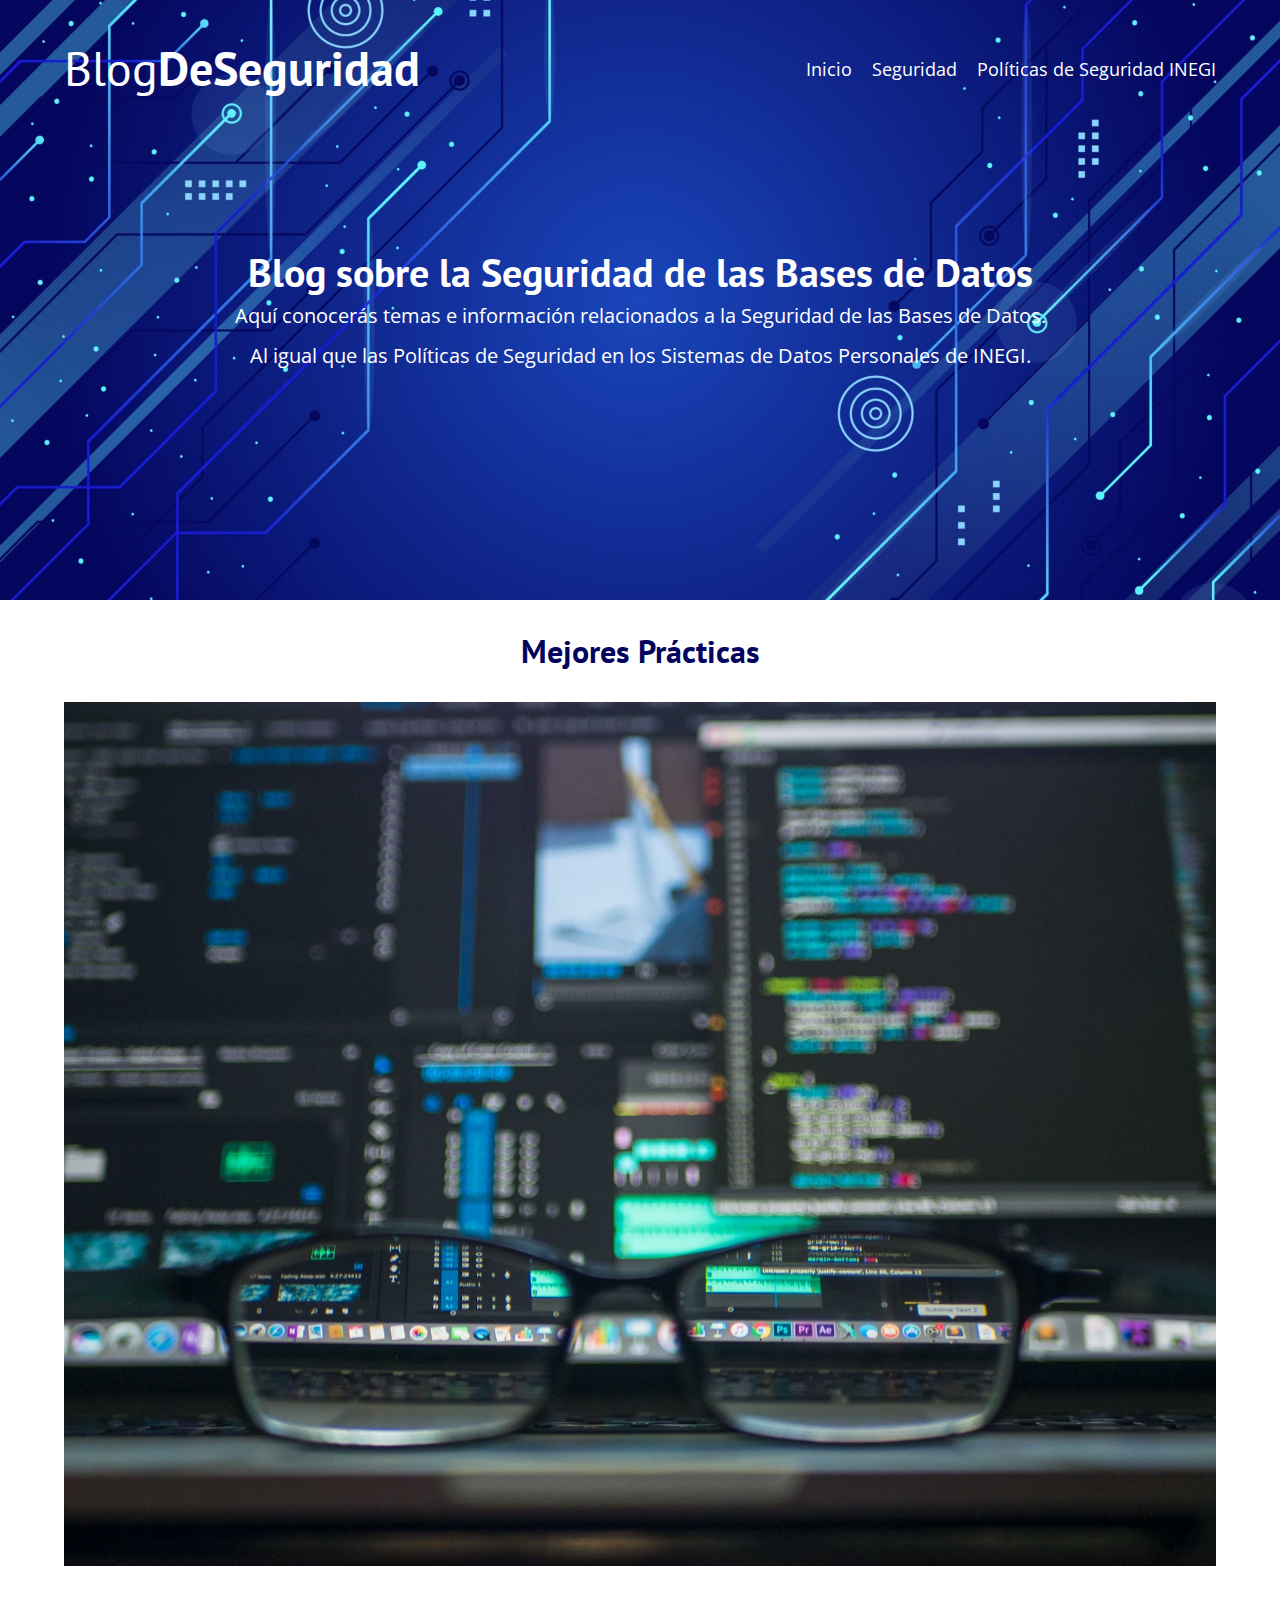
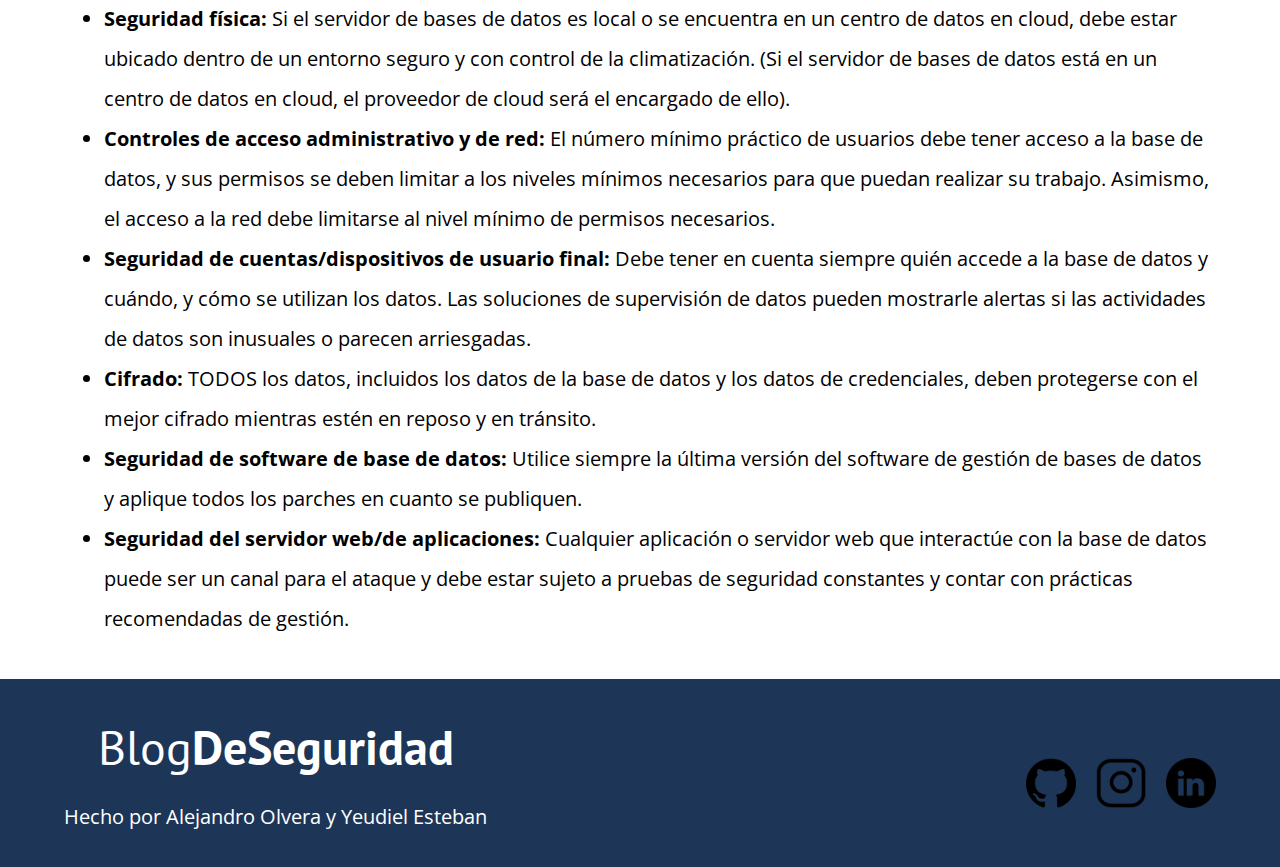
<file: src/practicas.html>
<!DOCTYPE html>
<html lang="en">
  <head>
    <meta charset="UTF-8" />
    <meta http-equiv="X-UA-Compatible" content="IE=edge" />
    <meta name="viewport" content="width=device-width, initial-scale=1.0" />
    <link rel="shortcut icon" href="../img/icon.png" type="image/x-icon">
    <link rel="Preload" href="../css/normalize.css" as="style" />
    <link rel="stylesheet" href="../css/normalize.css" />
    <link
      rel="Preload"
      href="https://fonts.googleapis.com/css2?family=Open+Sans&family=PT+Sans:wght@400;700&display=swap"
      crossorigin="crossorigin"
      as="font"
    />
    <link
      rel="stylesheet"
      href="https://fonts.googleapis.com/css2?family=Open+Sans&family=PT+Sans:wght@400;700&display=swap"
    />
    <link rel="Preload" href="../css/styles.css" as="style" />
    <link rel="stylesheet" href="../css/styles.css" />
    <title>Blog sobre la Seguridad</title>
  </head>
  <body>
    <!-- Header -->
    <header class="header">
      <!-- Contenedor del logo y la barra de navegación -->
      <div class="contenedor">
        <div class="barra">
          <a href="../index.html" class="logo">
            <h1 class="logo__nombre no-margin centrar-texto">
              Blog<span class="logo__bold">DeSeguridad</span>
            </h1>
          </a>
          <nav class="nav">
            <a href="../index.html" class="nav__enlace">Inicio</a>
            <a href="seguridad01.html" class="nav__enlace">Seguridad</a>
            <a href="politicas/riesgo.html" class="nav__enlace">Políticas de Seguridad INEGI</a>
          </nav>
        </div>
      </div>
      <!-- Texto principal de la página -->
      <div class="header__texto">
        <h2 class="no-margin">Blog sobre la Seguridad de las Bases de Datos</h2>
        <p class="no-margin">
          Aquí conocerás temas e información relacionados a la Seguridad de las Bases de Datos.
        </p>
        <p class="no-margin">
          Al igual que las Políticas de Seguridad en los Sistemas de Datos Personales de INEGI.
        </p>
      </div>
    </header>
    <main class="contenedor">
      <h3 class="centrar-texto">Mejores Prácticas</h3>
      <img src="../img/04.jpg" alt="imagen del blog" loading="lazy">
      <ul>
        <li>
          <span class="logo__bold2">Seguridad física:</span> Si el servidor de bases de datos es local o se encuentra en un centro de datos en cloud, debe estar ubicado dentro de un entorno seguro y con control de la climatización. (Si el servidor de bases de datos está en un centro de datos en cloud, el proveedor de cloud será el encargado de ello).
        </li>
        <li>
          <span class="logo__bold2">Controles de acceso administrativo y de red:</span> El número mínimo práctico de usuarios debe tener acceso a la base de datos, y sus permisos se deben limitar a los niveles mínimos necesarios para que puedan realizar su trabajo. Asimismo, el acceso a la red debe limitarse al nivel mínimo de permisos necesarios.
        </li>
        <li>
          <span class="logo__bold2">Seguridad de cuentas/dispositivos de usuario final:</span> Debe tener en cuenta siempre quién accede a la base de datos y cuándo, y cómo se utilizan los datos. Las soluciones de supervisión de datos pueden mostrarle alertas si las actividades de datos son inusuales o parecen arriesgadas. 
        </li>
        <li>
          <span class="logo__bold2">Cifrado:</span> TODOS los datos, incluidos los datos de la base de datos y los datos de credenciales, deben protegerse con el mejor cifrado mientras estén en reposo y en tránsito.
        </li>
        <li>
          <span class="logo__bold2">Seguridad de software de base de datos:</span> Utilice siempre la última versión del software de gestión de bases de datos y aplique todos los parches en cuanto se publiquen.
        </li>
        <li>
          <span class="logo__bold2">Seguridad del servidor web/de aplicaciones:</span> Cualquier aplicación o servidor web que interactúe con la base de datos puede ser un canal para el ataque y debe estar sujeto a pruebas de seguridad constantes y contar con prácticas recomendadas de gestión.
        </li>
      </ul>
    </main>
    <!-- Footer -->
    <footer class="footer">
      <div class="contenedor">
        <div class="barra">
          <a href="../index.html" class="logo">
            <h1 class="logo__nombre no-margin centrar-texto">
              Blog<span class="logo__bold">DeSeguridad</span>
            </h1>
            <p>Hecho por Alejandro Olvera y Yeudiel Esteban</p>
          </a>
          <nav class="nav">
            <a href="https://github.com/AlejandroDev8" target="_blank" class="nav__enlace"><img loading="lazy" class="icon centrar-texto" src="../img/github-logo.png" alt="logo-github"></a>
            <a href="https://www.instagram.com/alejandrodev8/" class="nav__enlace" target="_blank"><img class="icon centrar-texto" loading="lazy" src="../img/insta-logo.png" alt="logo-instagram"></a>
            <a href="https://www.linkedin.com/in/alejandro-dev-513010227/" target="_blank" class="nav__enlace"><img class="icon centrar-texto" loading="lazy" src="../img/linkedin-logo.png" alt="linkedin-logo"></a>
          </nav>
        </div>
      </div>
    </footer>
  </body>
</html>
</file>
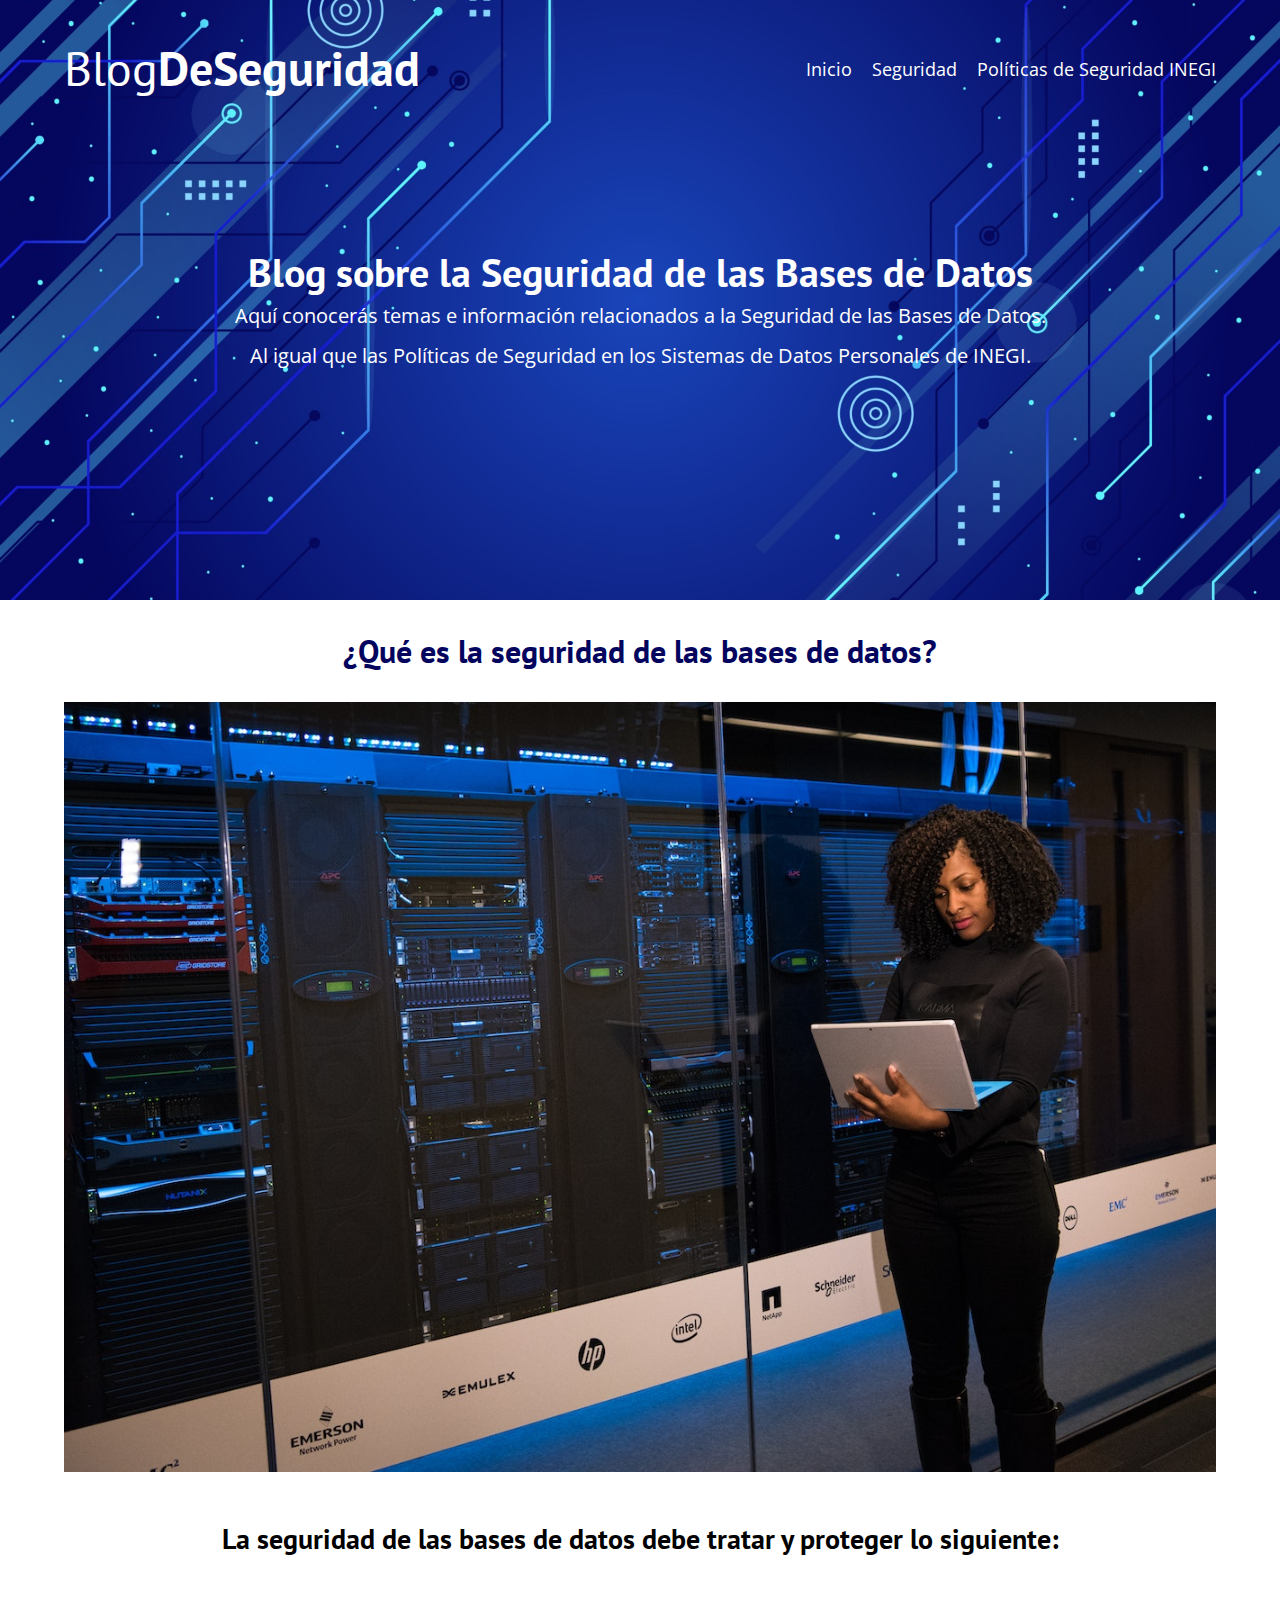
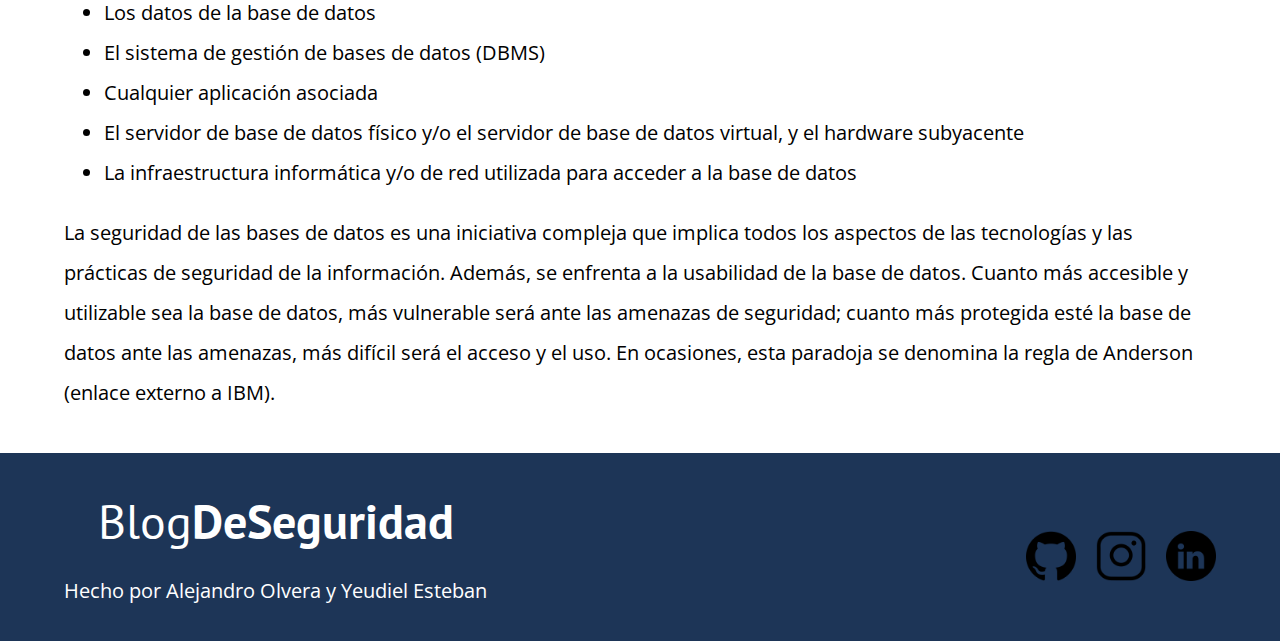
<file: src/seguridad.html>
<!DOCTYPE html>
<html lang="en">
  <head>
    <meta charset="UTF-8" />
    <meta http-equiv="X-UA-Compatible" content="IE=edge" />
    <meta name="viewport" content="width=device-width, initial-scale=1.0" />
    <link rel="shortcut icon" href="../img/icon.png" type="image/x-icon">
    <link rel="Preload" href="../css/normalize.css" as="style" />
    <link rel="stylesheet" href="../css/normalize.css" />
    <link
      rel="Preload"
      href="https://fonts.googleapis.com/css2?family=Open+Sans&family=PT+Sans:wght@400;700&display=swap"
      crossorigin="crossorigin"
      as="font"
    />
    <link
      rel="stylesheet"
      href="https://fonts.googleapis.com/css2?family=Open+Sans&family=PT+Sans:wght@400;700&display=swap"
    />
    <link rel="Preload" href="../css/styles.css" as="style" />
    <link rel="stylesheet" href="../css/styles.css" />
    <title>Blog sobre la Seguridad</title>
  </head>
  <body>
    <!-- Header -->
    <header class="header">
      <!-- Contenedor del logo y la barra de navegación -->
      <div class="contenedor">
        <div class="barra">
          <a href="../index.html" class="logo">
            <h1 class="logo__nombre no-margin centrar-texto">
              Blog<span class="logo__bold">DeSeguridad</span>
            </h1>
          </a>
          <nav class="nav">
            <a href="../index.html" class="nav__enlace">Inicio</a>
            <a href="seguridad01.html" class="nav__enlace">Seguridad</a>
            <a href="politicas/riesgo.html" class="nav__enlace">Políticas de Seguridad INEGI</a>
          </nav>
        </div>
      </div>
      <!-- Texto principal de la página -->
      <div class="header__texto">
        <h2 class="no-margin">Blog sobre la Seguridad de las Bases de Datos</h2>
        <p class="no-margin">
          Aquí conocerás temas e información relacionados a la Seguridad de las Bases de Datos.
        </p>
        <p class="no-margin">
          Al igual que las Políticas de Seguridad en los Sistemas de Datos Personales de INEGI.
        </p>
      </div>
    </header>
    <main class="contenedor">
      <h3 class="centrar-texto">¿Qué es la seguridad de las bases de datos?</h3>
      <img src="../img/01.jpg" alt="imagen del blog" loading="lazy">
      <h4 class="centrar-texto">La seguridad de las bases de datos debe tratar y proteger lo siguiente:</h4>
      <ul>
        <li>
          Los datos de la base de datos
        </li>
        <li>
          El sistema de gestión de bases de datos (DBMS)
        </li>
        <li>
          Cualquier aplicación asociada
        </li>
        <li>
          El servidor de base de datos físico y/o el servidor de base de datos virtual, y el hardware subyacente
        </li>
        <li>
          La infraestructura informática y/o de red utilizada para acceder a la base de datos
        </li>
      </ul>
      <p class="no-margin">
        La seguridad de las bases de datos es una iniciativa compleja que implica todos los aspectos de las tecnologías y las prácticas de seguridad de la información. Además, se enfrenta a la usabilidad de la base de datos. Cuanto más accesible y utilizable sea la base de datos, más vulnerable será ante las amenazas de seguridad; cuanto más protegida esté la base de datos ante las amenazas, más difícil será el acceso y el uso. En ocasiones, esta paradoja se denomina la regla de Anderson (enlace externo a IBM).
      </p>
    </main>
    <!-- Footer -->
    <footer class="footer">
      <div class="contenedor">
        <div class="barra">
          <a href="../index.html" class="logo">
            <h1 class="logo__nombre no-margin centrar-texto">
              Blog<span class="logo__bold">DeSeguridad</span>
            </h1>
            <p>Hecho por Alejandro Olvera y Yeudiel Esteban</p>
          </a>
          <nav class="nav">
            <a href="https://github.com/AlejandroDev8" target="_blank" class="nav__enlace"><img loading="lazy" class="icon centrar-texto" src="../img/github-logo.png" alt="logo-github"></a>
            <a href="https://www.instagram.com/alejandrodev8/" class="nav__enlace" target="_blank"><img class="icon centrar-texto" loading="lazy" src="../img/insta-logo.png" alt="logo-instagram"></a>
            <a href="https://www.linkedin.com/in/alejandro-dev-513010227/" target="_blank" class="nav__enlace"><img class="icon centrar-texto" loading="lazy" src="../img/linkedin-logo.png" alt="linkedin-logo"></a>
          </nav>
        </div>
      </div>
    </footer>
  </body>
</html>
</file>
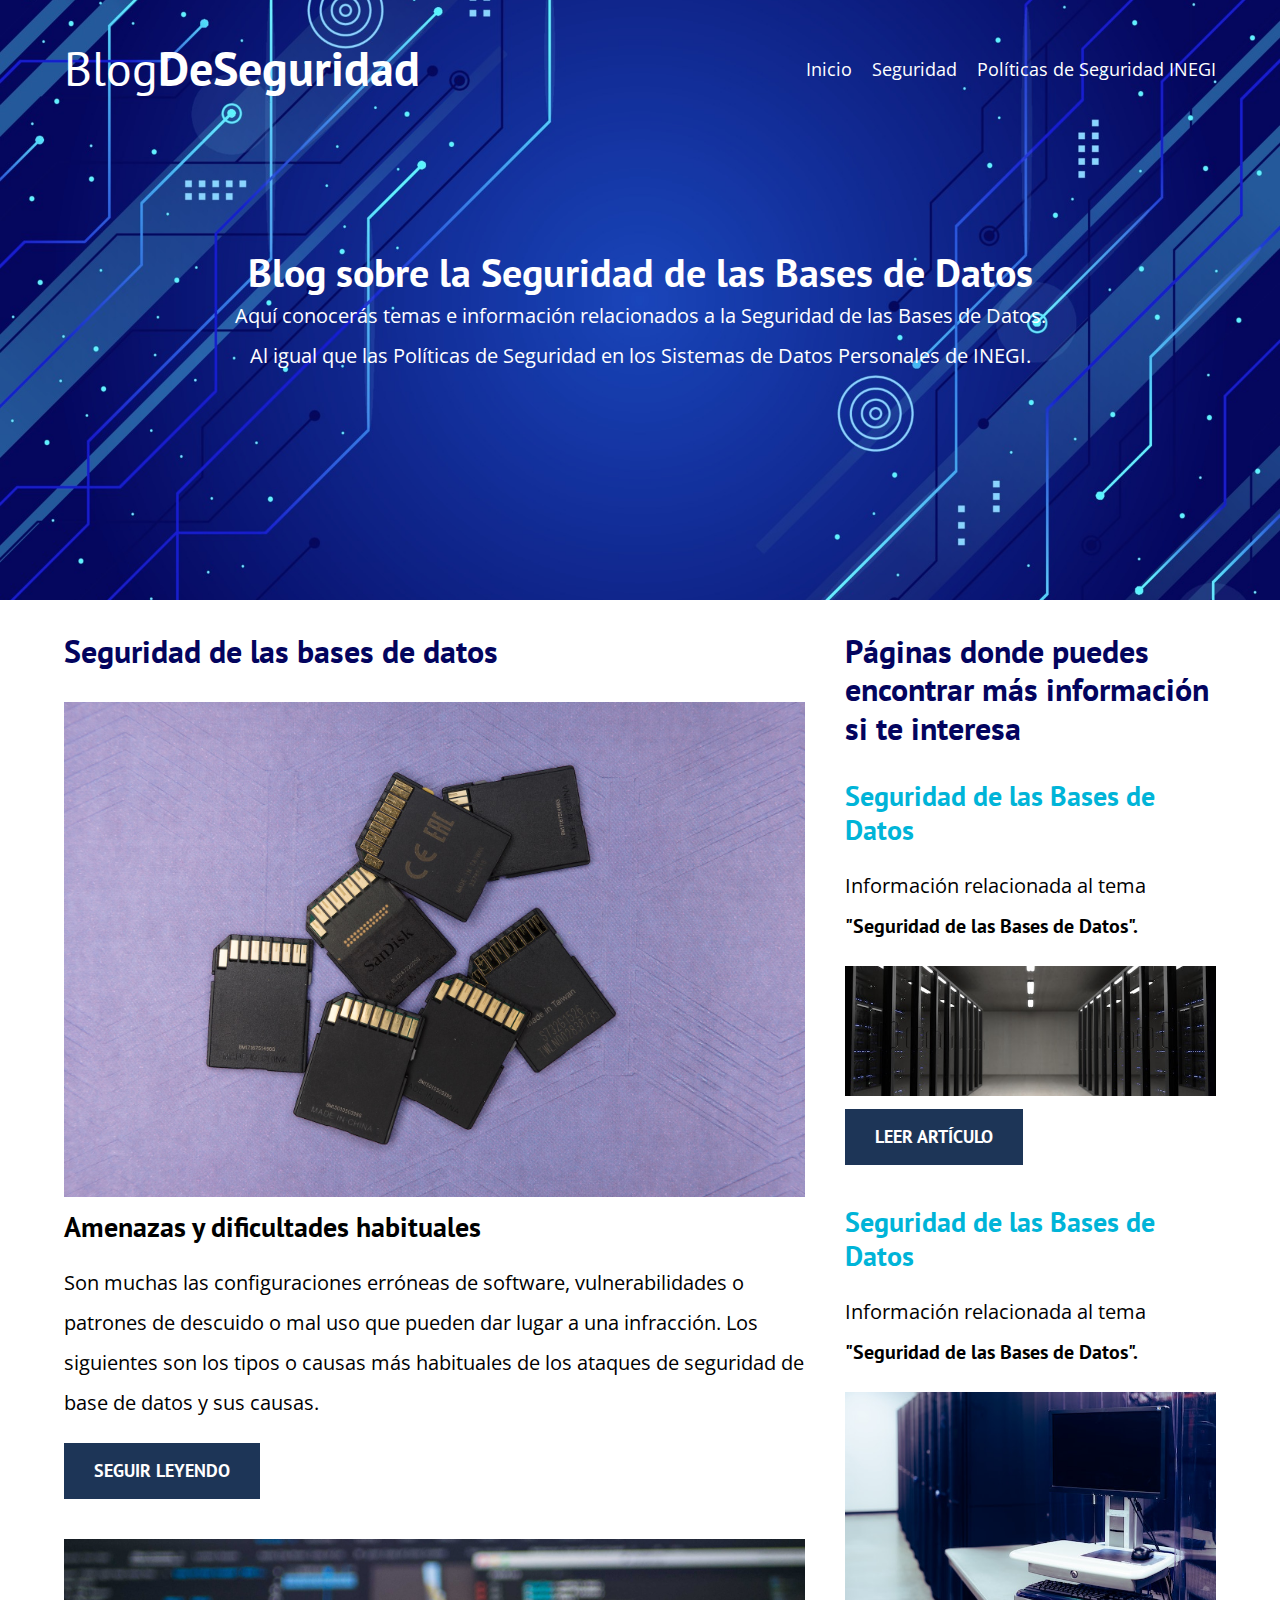
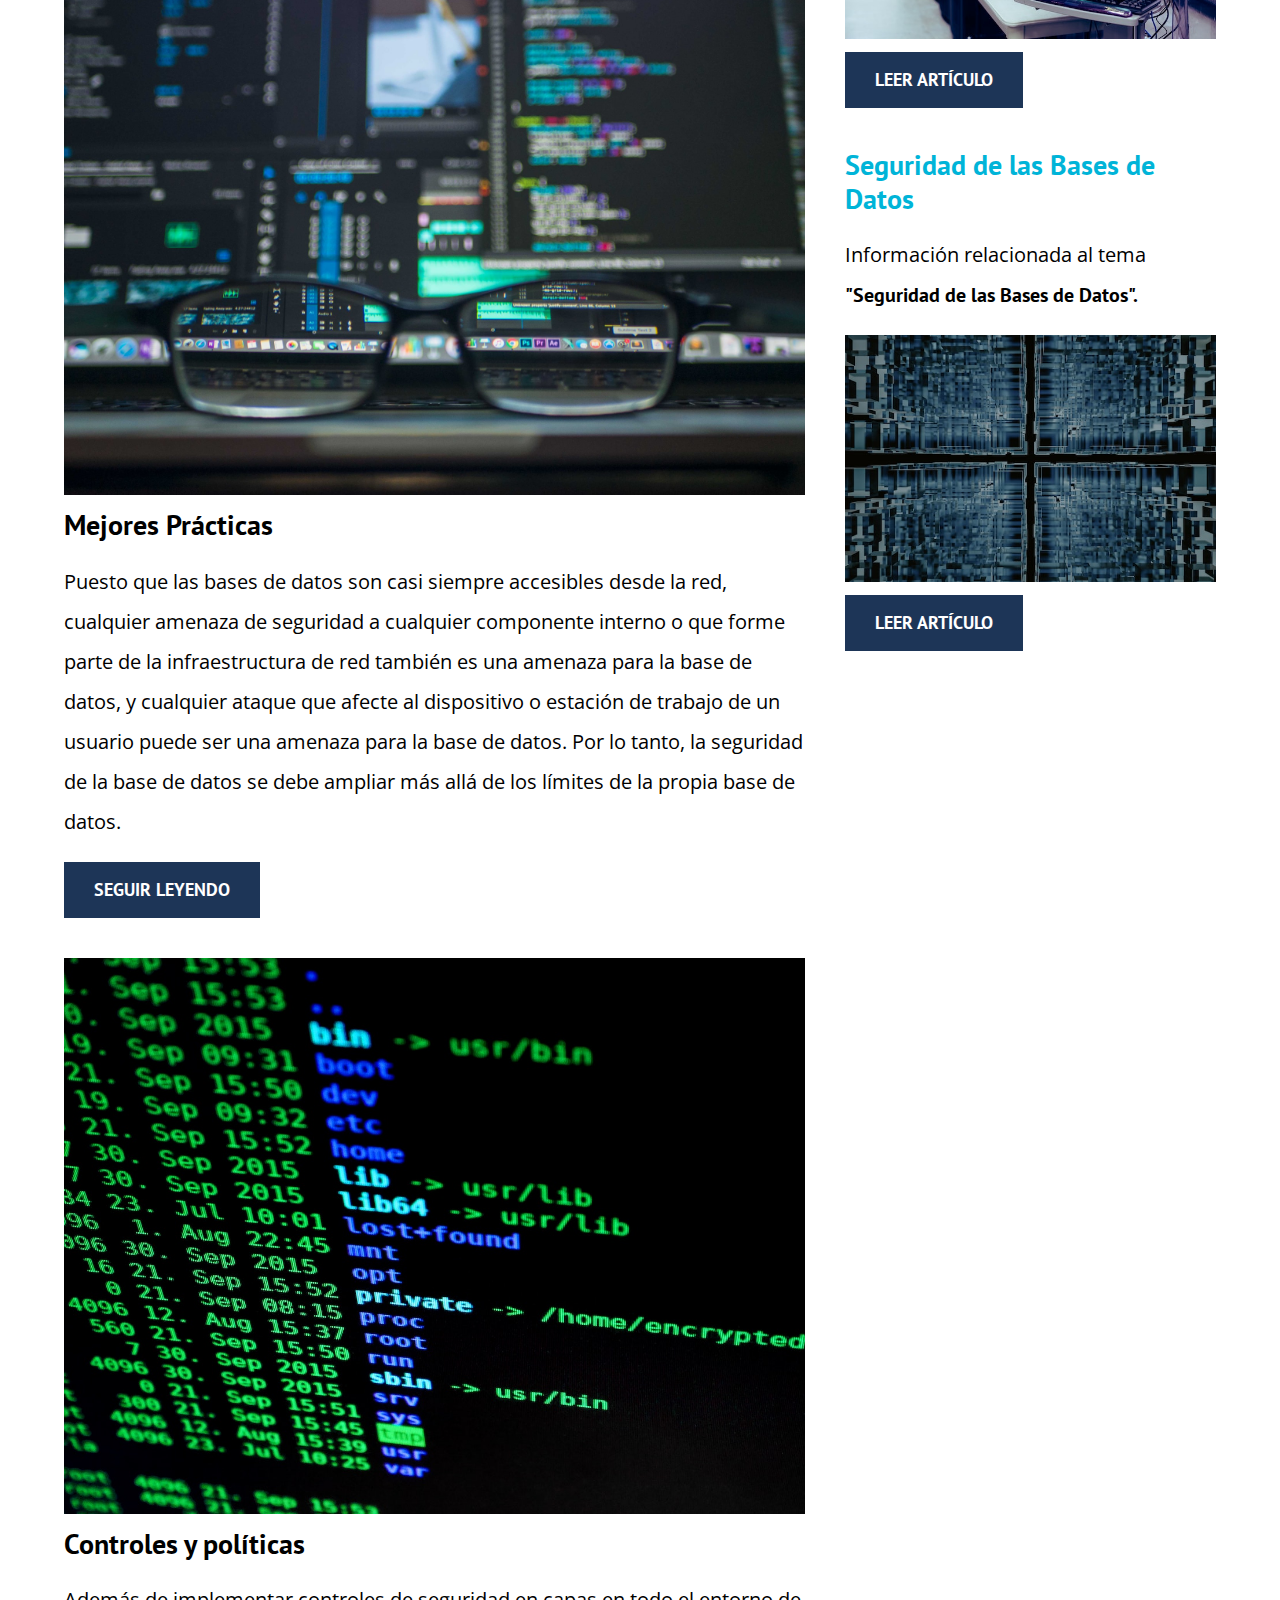
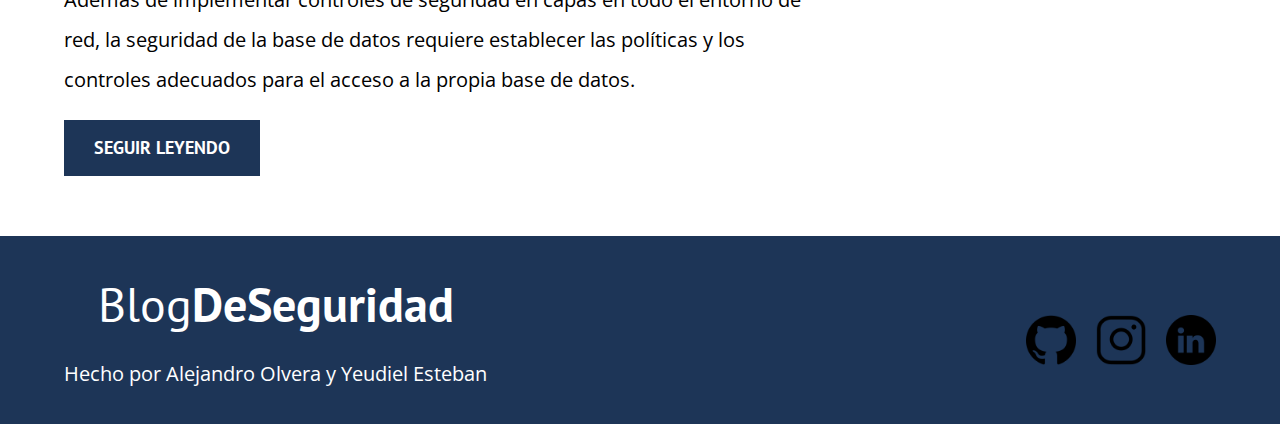
<file: src/seguridad01.html>
<!DOCTYPE html>
<html lang="en">
  <head>
    <meta charset="UTF-8" />
    <meta http-equiv="X-UA-Compatible" content="IE=edge" />
    <meta name="viewport" content="width=device-width, initial-scale=1.0" />
    <link rel="shortcut icon" href="../img/icon.png" type="image/x-icon">
    <link rel="Preload" href="../css/normalize.css" as="style" />
    <link rel="stylesheet" href="../css/normalize.css" />
    <link
      rel="Preload"
      href="https://fonts.googleapis.com/css2?family=Open+Sans&family=PT+Sans:wght@400;700&display=swap"
      crossorigin="crossorigin"
      as="font"
    />
    <link
      rel="stylesheet"
      href="https://fonts.googleapis.com/css2?family=Open+Sans&family=PT+Sans:wght@400;700&display=swap"
    />
    <link rel="Preload" href="../css/styles.css" as="style" />
    <link rel="stylesheet" href="../css/styles.css" />
    <title>Blog sobre la Seguridad</title>
  </head>
  <body>
    <!-- Header -->
    <header class="header">
      <!-- Contenedor del logo y la barra de navegación -->
      <div class="contenedor">
        <div class="barra">
          <a href="../index.html" class="logo">
            <h1 class="logo__nombre no-margin centrar-texto">
              Blog<span class="logo__bold">DeSeguridad</span>
            </h1>
          </a>
          <nav class="nav">
            <a href="../index.html" class="nav__enlace">Inicio</a>
            <a href="seguridad01.html" class="nav__enlace">Seguridad</a>
            <a href="politicas/riesgo.html" class="nav__enlace">Políticas de Seguridad INEGI</a>
          </nav>
        </div>
      </div>
      <!-- Texto principal de la página -->
      <div class="header__texto">
        <h2 class="no-margin">Blog sobre la Seguridad de las Bases de Datos</h2>
        <p class="no-margin">
          Aquí conocerás temas e información relacionados a la Seguridad de las Bases de Datos.
        </p>
        <p class="no-margin">
          Al igual que las Políticas de Seguridad en los Sistemas de Datos Personales de INEGI.
        </p>
      </div>
    </header>
    <!-- Contenedor del contenido del Blog -->
    <div class="contenedor contenido-principal">
      <main class="blog">
        <h3>Seguridad de las bases de datos</h3>
        <!-- Artículos del Blog -->
        <article class="entrada">
          <!-- Imagen del primer artículo -->
          <div class="entrada__imagen">
            <img loading="lazy" src="../img/03.jpg" alt="Imagen del blog">
          </div>
          <!-- Contenido del primer Artículo -->
          <div class="entrada__contenido">
            <h4 class="no-margin">Amenazas y dificultades habituales</h4>
            <p>
              Son muchas las configuraciones erróneas de software, vulnerabilidades o patrones de descuido o mal uso que pueden dar lugar a una infracción. Los siguientes son los tipos o causas más habituales de los ataques de seguridad de base de datos y sus causas.
            </p>
            <a href="amenaza.html" class="boton boton--primario">Seguir Leyendo</a>
          </div>
        </article>
        <article class="entrada">
          <!-- Imagen del primer artículo -->
          <div class="entrada__imagen">
            <img loading="lazy" src="../img/04.jpg" alt="Imagen del blog">
          </div>
          <!-- Contenido del primer Artículo -->
          <div class="entrada__contenido">
            <h4 class="no-margin">Mejores Prácticas</h4>
            <p>
              Puesto que las bases de datos son casi siempre accesibles desde la red, cualquier amenaza de seguridad a cualquier componente interno o que forme parte de la infraestructura de red también es una amenaza para la base de datos, y cualquier ataque que afecte al dispositivo o estación de trabajo de un usuario puede ser una amenaza para la base de datos. Por lo tanto, la seguridad de la base de datos se debe ampliar más allá de los límites de la propia base de datos.
            </p>
            <a href="practicas.html" class="boton boton--primario">Seguir Leyendo</a>
          </div>
        </article>
        <article class="entrada">
          <!-- Imagen del primer artículo -->
          <div class="entrada__imagen">
            <img loading="lazy" src="../img/05.jpg" alt="Imagen del blog">
          </div>
          <!-- Contenido del primer Artículo -->
          <div class="entrada__contenido">
            <h4 class="no-margin">Controles y políticas</h4>
            <p>
              Además de implementar controles de seguridad en capas en todo el entorno de red, la seguridad de la base de datos requiere establecer las políticas y los controles adecuados para el acceso a la propia base de datos.
            </p>
            <a href="controles.html" class="boton boton--primario">Seguir Leyendo</a>
          </div>
        </article>
      </main>
      <!-- Aside, contenido no tan relevante -->
      <aside class="sidebar">
        <h3>Páginas donde puedes encontrar más información si te interesa</h3>
        <ul class="cursos no-padding">
          <li class="widget-curso">
            <h4 class="no-margin">Seguridad de las Bases de Datos</h4>
            <p class="widget-curso__info">
              Información relacionada al tema <span class="widget-curso__label">"Seguridad de las Bases de Datos".</span>
            </p>
            <img src="../img/aside01.jpg" loading="lazy" alt="Imagen relacionada">
            <a href="https://www.oracle.com/mx/security/database-security/" target="_blank"  class="boton boton--secundario">
              Leer Artículo
            </a>
          </li>
          <!-- Segundo Curso -->
          <li class="widget-curso">
            <h4 class="no-margin">Seguridad de las Bases de Datos</h4>
            <p class="widget-curso__info">
              Información relacionada al tema <span class="widget-curso__label">"Seguridad de las Bases de Datos".</span>
            </p>
            <img src="../img/aside02.jpg" loading="lazy" alt="Imagen relacionada">
            <a href="https://blog.hubspot.es/marketing/que-es-seguridad-base-de-datos" target="_blank" class="boton boton--secundario"
              >Leer Artículo</a
            >
          </li>
          <li class="widget-curso">
            <h4 class="no-margin">Seguridad de las Bases de Datos</h4>
            <p class="widget-curso__info">
              Información relacionada al tema <span class="widget-curso__label">"Seguridad de las Bases de Datos".</span>
            </p>
            <img src="../img/aside03.jpg" loading="lazy" alt="Imagen relacionada">
            <a href="https://blog.onyxsystems.es/seguridad-en-bases-de-datos/" target="_blank" class="boton boton--secundario"
              >Leer Artículo</a
            >
          </li>
        </ul>
      </aside>
    </div>
    <!-- Footer -->
    <footer class="footer">
      <div class="contenedor">
        <div class="barra">
          <a href="../index.html" class="logo">
            <h1 class="logo__nombre no-margin centrar-texto">
              Blog<span class="logo__bold">DeSeguridad</span>
            </h1>
            <p>Hecho por Alejandro Olvera y Yeudiel Esteban</p>
          </a>
          <nav class="nav">
            <a href="https://github.com/AlejandroDev8" target="_blank" class="nav__enlace"><img loading="lazy" class="icon centrar-texto" src="../img/github-logo.png" alt="logo-github"></a>
            <a href="https://www.instagram.com/alejandrodev8/" class="nav__enlace" target="_blank"><img class="icon centrar-texto" loading="lazy" src="../img/insta-logo.png" alt="logo-instagram"></a>
            <a href="https://www.linkedin.com/in/alejandro-dev-513010227/" target="_blank" class="nav__enlace"><img class="icon centrar-texto" loading="lazy" src="../img/linkedin-logo.png" alt="linkedin-logo"></a>
          </nav>
        </div>
      </div>
    </footer>
  </body>
</html>
</file>
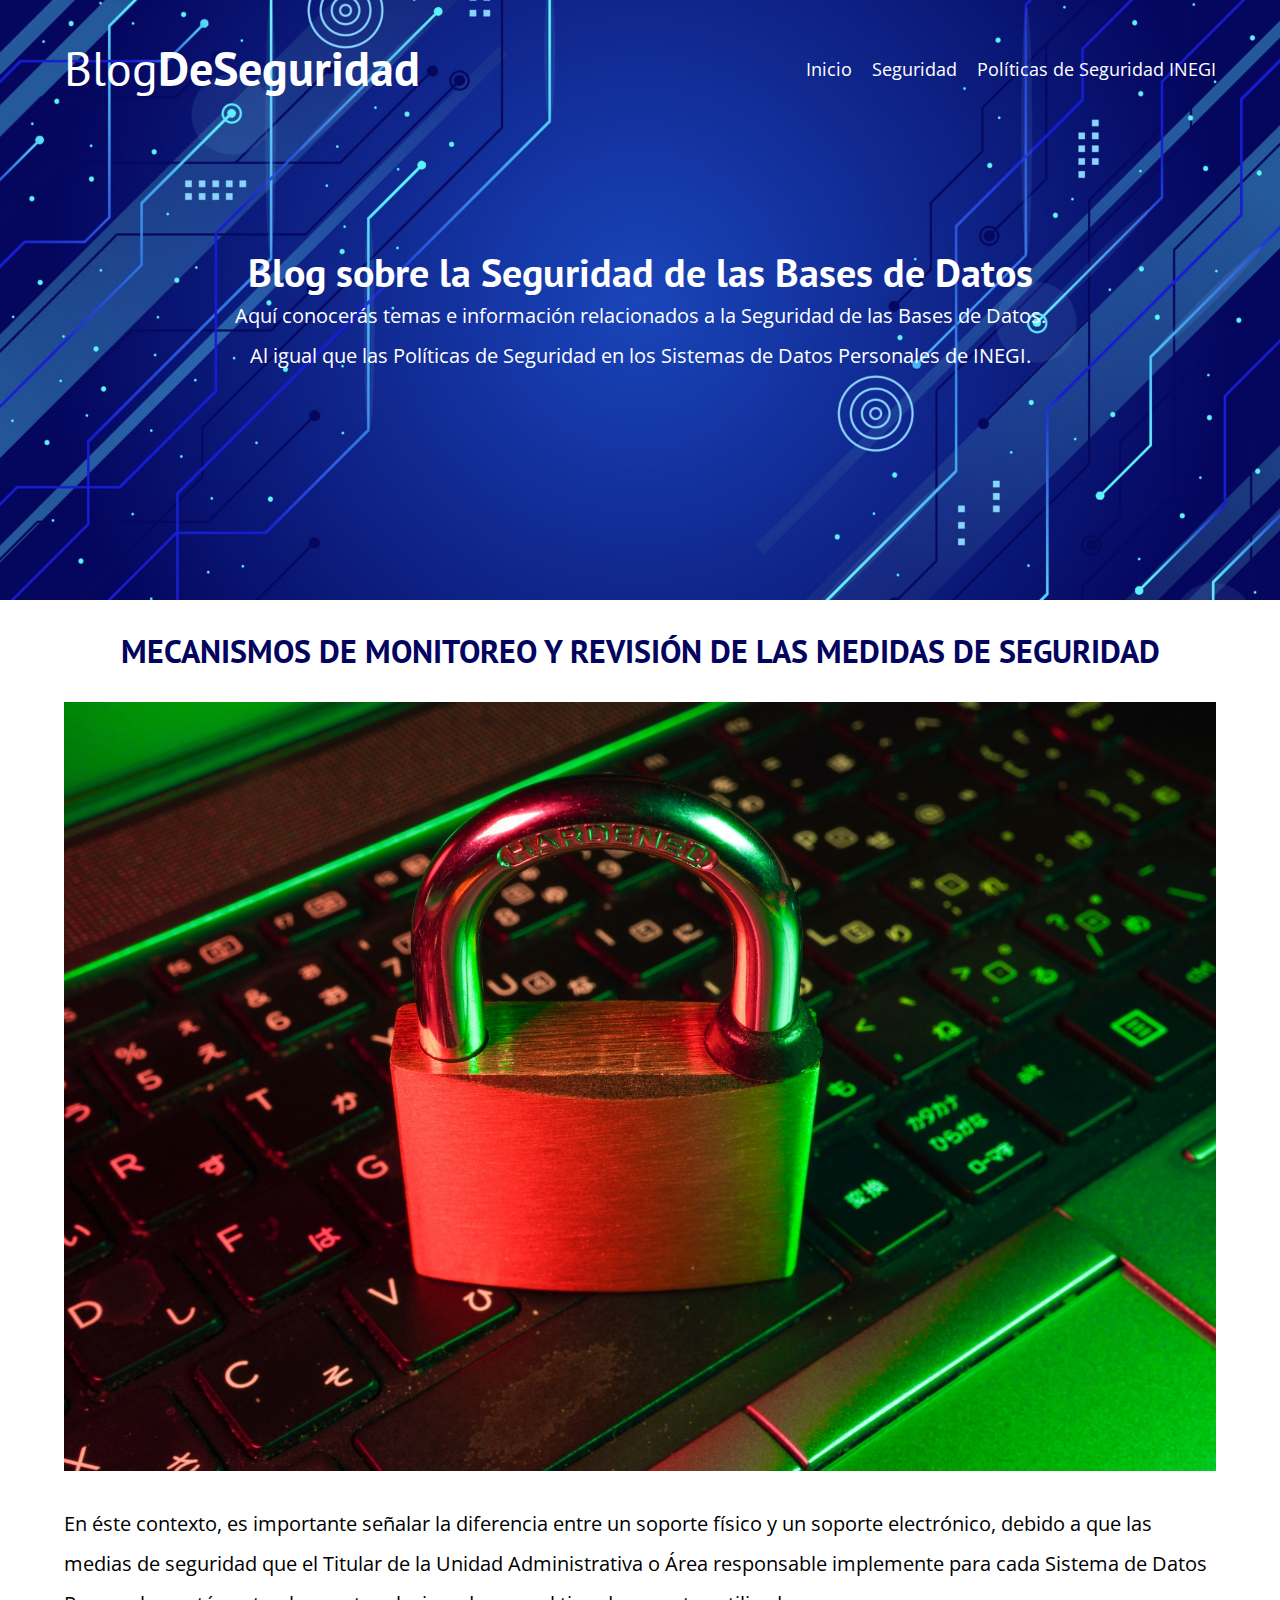
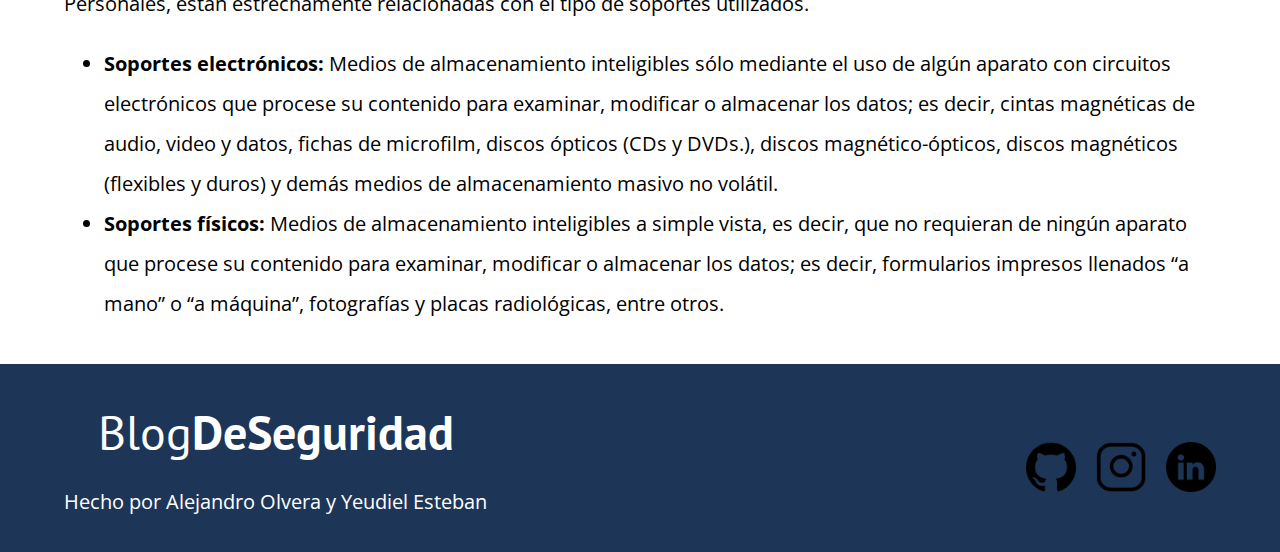
<file: src/politicas/mecanismo.html>
<!DOCTYPE html>
<html lang="en">
  <head>
    <meta charset="UTF-8" />
    <meta http-equiv="X-UA-Compatible" content="IE=edge" />
    <meta name="viewport" content="width=device-width, initial-scale=1.0" />
    <link rel="shortcut icon" href="../../img/icon.png" type="image/x-icon">
    <link rel="Preload" href="../../css/normalize.css" as="style" />
    <link rel="stylesheet" href="../../css/normalize.css" />
    <link
      rel="Preload"
      href="https://fonts.googleapis.com/css2?family=Open+Sans&family=PT+Sans:wght@400;700&display=swap"
      crossorigin="crossorigin"
      as="font"
    />
    <link
      rel="stylesheet"
      href="https://fonts.googleapis.com/css2?family=Open+Sans&family=PT+Sans:wght@400;700&display=swap"
    />
    <link rel="Preload" href="../../css/styles.css" as="style" />
    <link rel="stylesheet" href="../../css/styles.css" />
    <title>Blog sobre la Seguridad</title>
  </head>
  <body>
    <!-- Header -->
    <header class="header">
      <!-- Contenedor del logo y la barra de navegación -->
      <div class="contenedor">
        <div class="barra">
          <a href="../../index.html" class="logo">
            <h1 class="logo__nombre no-margin centrar-texto">
              Blog<span class="logo__bold">DeSeguridad</span>
            </h1>
          </a>
          <nav class="nav">
            <a href="../../index.html" class="nav__enlace">Inicio</a>
            <a href="../seguridad01.html" class="nav__enlace">Seguridad</a>
            <a href="riesgo.html" class="nav__enlace">Políticas de Seguridad INEGI</a>
          </nav>
        </div>
      </div>
      <!-- Texto principal de la página -->
      <div class="header__texto">
        <h2 class="no-margin">Blog sobre la Seguridad de las Bases de Datos</h2>
        <p class="no-margin">
          Aquí conocerás temas e información relacionados a la Seguridad de las Bases de Datos.
        </p>
        <p class="no-margin">
          Al igual que las Políticas de Seguridad en los Sistemas de Datos Personales de INEGI.
        </p>
      </div>
    </header>
    <main class="contenedor">
      <h3 class="centrar-texto">MECANISMOS DE MONITOREO Y REVISIÓN DE LAS MEDIDAS DE SEGURIDAD</h3>
      <img src="../../img/08.jpg" alt="imagen del blog" loading="lazy">
      <p>
        En éste contexto, es importante señalar la diferencia entre un soporte físico y un soporte electrónico, debido a que las medias de seguridad que el Titular de la Unidad Administrativa o Área responsable implemente para cada Sistema de Datos Personales, están estrechamente relacionadas con el tipo de soportes utilizados.
      </p>
      <ul>
        <li>
          <span class="logo__bold2">Soportes electrónicos:</span> Medios de almacenamiento inteligibles sólo mediante el uso de algún
          aparato con circuitos electrónicos que procese su contenido para examinar, modificar o almacenar
          los datos; es decir, cintas magnéticas de audio, video y datos, fichas de microfilm, discos ópticos
          (CDs y DVDs.), discos magnético-ópticos, discos magnéticos (flexibles y duros) y demás medios
          de almacenamiento masivo no volátil.          
        </li>
        <li>
          <span class="logo__bold2">Soportes físicos:</span> Medios de almacenamiento inteligibles a simple vista, es decir, que no
          requieran de ningún aparato que procese su contenido para examinar, modificar o almacenar los
          datos; es decir, formularios impresos llenados “a mano” o “a máquina”, fotografías y placas
          radiológicas, entre otros.
        </li>
      </ul>
    </main>
    <!-- Footer -->
    <footer class="footer">
      <div class="contenedor">
        <div class="barra">
          <a href="../../index.html" class="logo">
            <h1 class="logo__nombre no-margin centrar-texto">
              Blog<span class="logo__bold">DeSeguridad</span>
            </h1>
            <p>Hecho por Alejandro Olvera y Yeudiel Esteban</p>
          </a>
          <nav class="nav">
            <a href="https://github.com/AlejandroDev8" target="_blank" class="nav__enlace"><img loading="lazy" class="icon centrar-texto" src="../../img/github-logo.png" alt="logo-github"></a>
            <a href="https://www.instagram.com/alejandrodev8/" class="nav__enlace" target="_blank"><img class="icon centrar-texto" loading="lazy" src="../../img/insta-logo.png" alt="logo-instagram"></a>
            <a href="https://www.linkedin.com/in/alejandro-dev-513010227/" target="_blank" class="nav__enlace"><img class="icon centrar-texto" loading="lazy" src="../../img/linkedin-logo.png" alt="linkedin-logo"></a>
          </nav>
        </div>
      </div>
    </footer>
  </body>
</html>
</file>
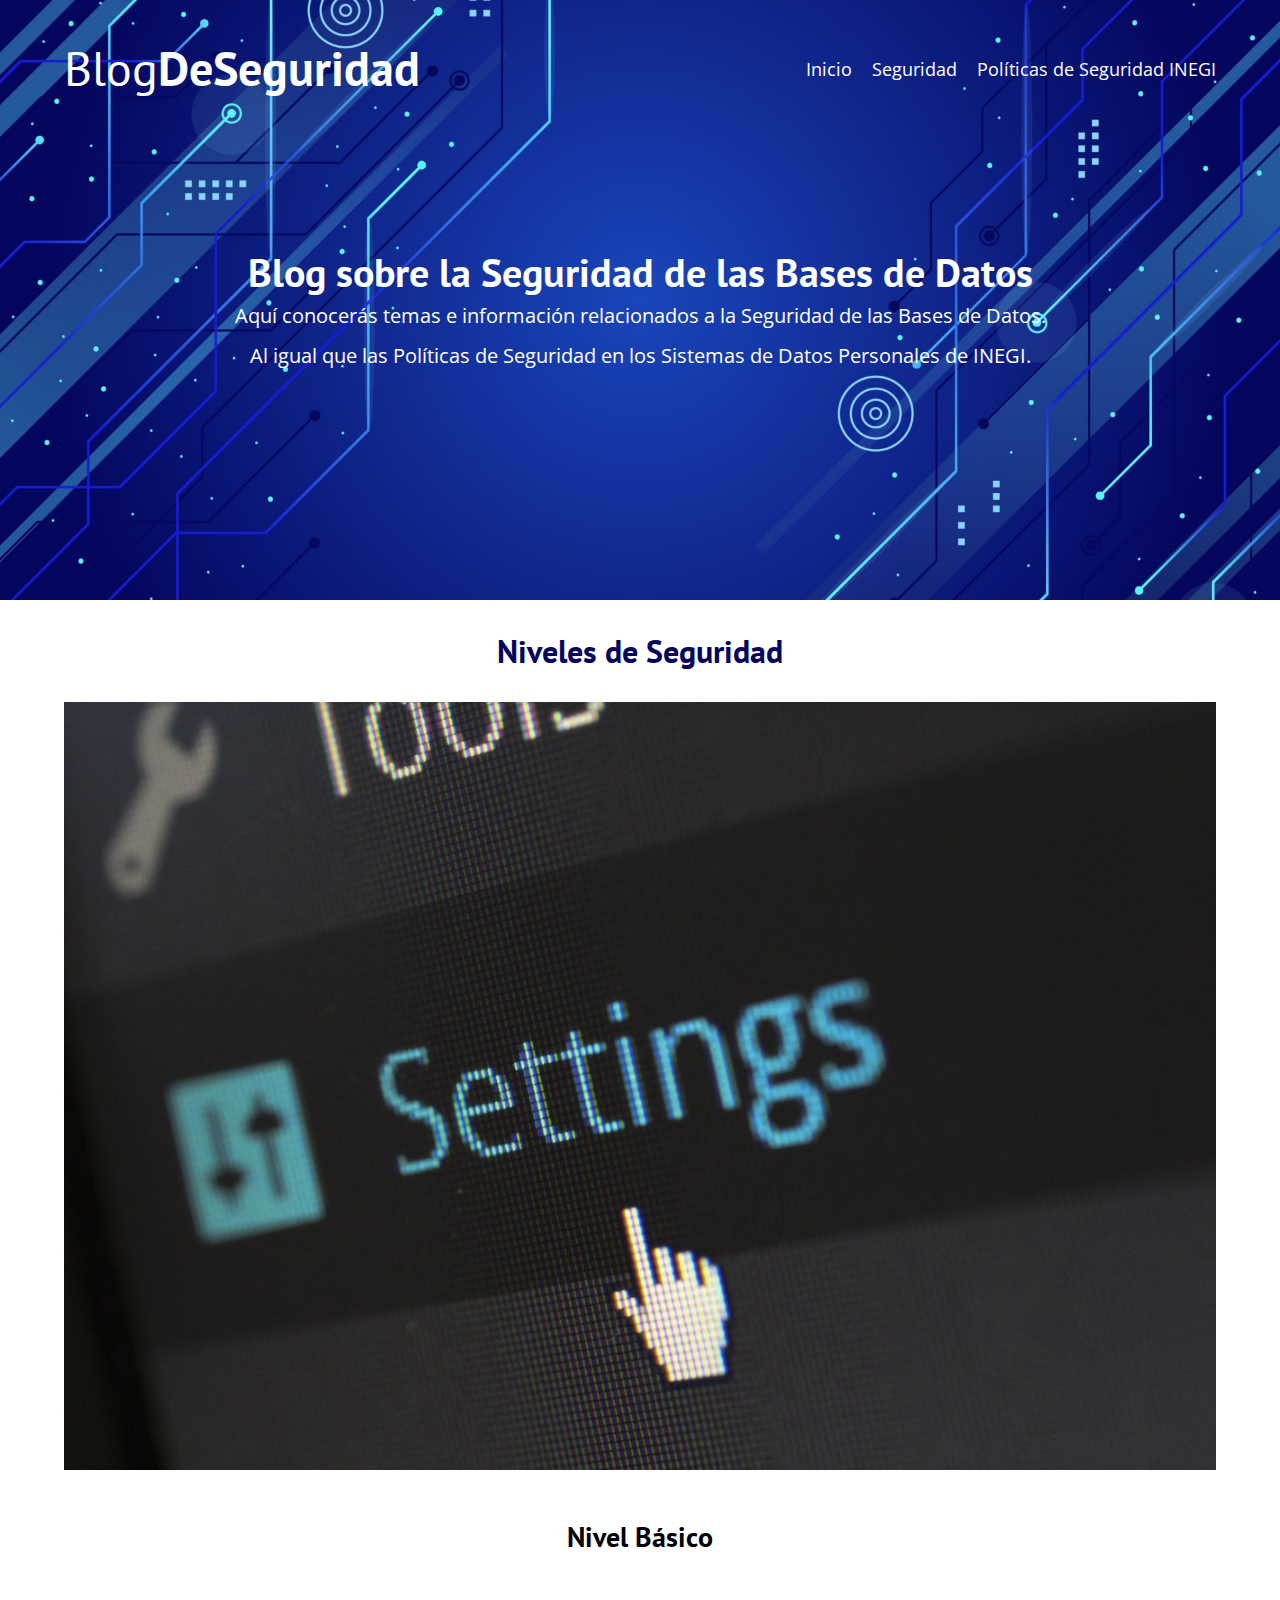
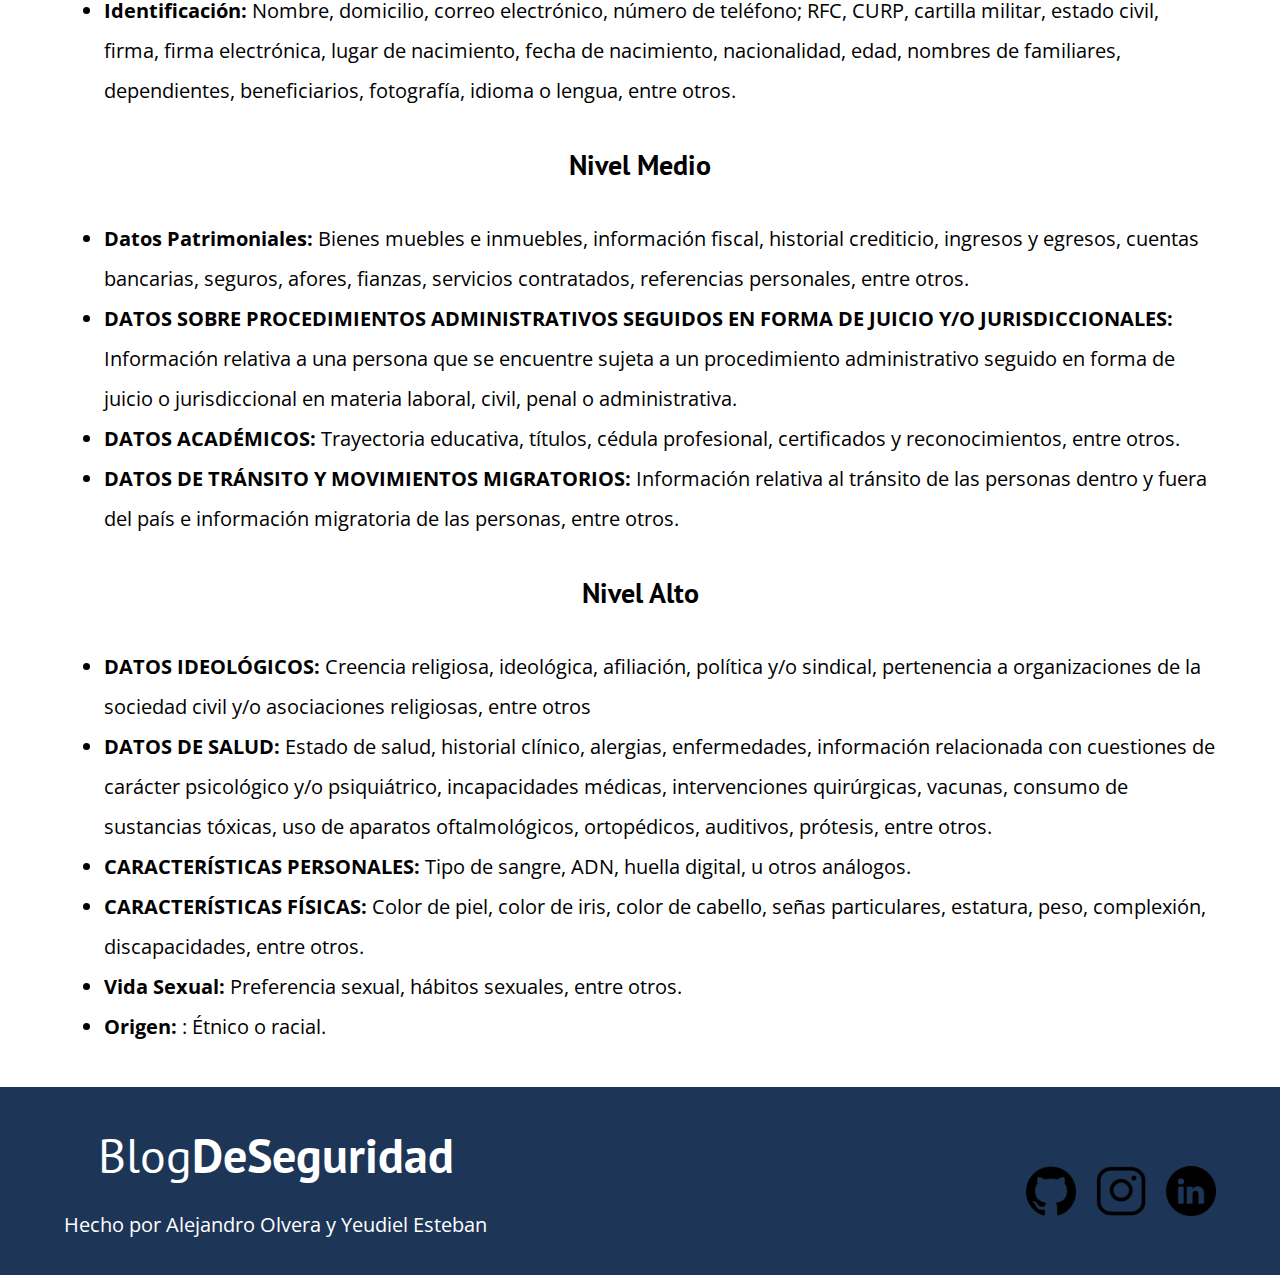
<file: src/politicas/niveles.html>
<!DOCTYPE html>
<html lang="en">
  <head>
    <meta charset="UTF-8" />
    <meta http-equiv="X-UA-Compatible" content="IE=edge" />
    <meta name="viewport" content="width=device-width, initial-scale=1.0" />
    <link rel="shortcut icon" href="../../img/icon.png" type="image/x-icon">
    <link rel="Preload" href="../../css/normalize.css" as="style" />
    <link rel="stylesheet" href="../../css/normalize.css" />
    <link
      rel="Preload"
      href="https://fonts.googleapis.com/css2?family=Open+Sans&family=PT+Sans:wght@400;700&display=swap"
      crossorigin="crossorigin"
      as="font"
    />
    <link
      rel="stylesheet"
      href="https://fonts.googleapis.com/css2?family=Open+Sans&family=PT+Sans:wght@400;700&display=swap"
    />
    <link rel="Preload" href="../../css/styles.css" as="style" />
    <link rel="stylesheet" href="../../css/styles.css" />
    <title>Blog sobre la Seguridad</title>
  </head>
  <body>
    <!-- Header -->
    <header class="header">
      <!-- Contenedor del logo y la barra de navegación -->
      <div class="contenedor">
        <div class="barra">
          <a href="../../index.html" class="logo">
            <h1 class="logo__nombre no-margin centrar-texto">
              Blog<span class="logo__bold">DeSeguridad</span>
            </h1>
          </a>
          <nav class="nav">
            <a href="../../index.html" class="nav__enlace">Inicio</a>
            <a href="../seguridad01.html" class="nav__enlace">Seguridad</a>
            <a href="riesgo.html" class="nav__enlace">Políticas de Seguridad INEGI</a>
          </nav>
        </div>
      </div>
      <!-- Texto principal de la página -->
      <div class="header__texto">
        <h2 class="no-margin">Blog sobre la Seguridad de las Bases de Datos</h2>
        <p class="no-margin">
          Aquí conocerás temas e información relacionados a la Seguridad de las Bases de Datos.
        </p>
        <p class="no-margin">
          Al igual que las Políticas de Seguridad en los Sistemas de Datos Personales de INEGI.
        </p>
      </div>
    </header>
    <main class="contenedor">
      <h3 class="centrar-texto">Niveles de Seguridad</h3>
      <img src="../../img/07.jpg" alt="imagen del blog" loading="lazy">
      <h4 class="centrar-texto">Nivel Básico</h4>
      <ul>
        <li>
          <span class="logo__bold2">Identificación:</span> Nombre, domicilio, correo electrónico, número de teléfono; RFC, CURP, cartilla
          militar, estado civil, firma, firma electrónica, lugar de nacimiento, fecha de nacimiento, nacionalidad,
          edad, nombres de familiares, dependientes, beneficiarios, fotografía, idioma o lengua, entre otros.
        </li>
      </ul>
      <h4 class="centrar-texto">Nivel Medio</h4>
      <ul>
        <li>
          <span class="logo__bold2">Datos Patrimoniales:</span> Bienes muebles e inmuebles, información fiscal, historial
          crediticio, ingresos y egresos, cuentas bancarias, seguros, afores, fianzas, servicios
          contratados, referencias personales, entre otros.
        </li>
        <li>
          <span class="logo__bold2">DATOS SOBRE PROCEDIMIENTOS ADMINISTRATIVOS SEGUIDOS EN FORMA DE
            JUICIO Y/O JURISDICCIONALES:</span> Información relativa a una persona que se encuentre
            sujeta a un procedimiento administrativo seguido en forma de juicio o jurisdiccional en
            materia laboral, civil, penal o administrativa.
        </li>
        <li>
          <span class="logo__bold2">DATOS ACADÉMICOS:</span> Trayectoria educativa, títulos, cédula profesional, certificados y
          reconocimientos, entre otros.
        </li>
        <li>
          <span class="logo__bold2">DATOS DE TRÁNSITO Y MOVIMIENTOS MIGRATORIOS:</span> Información relativa al
          tránsito de las personas dentro y fuera del país e información migratoria de las personas,
          entre otros.          
        </li>
      </ul>
      <h4 class="centrar-texto">Nivel Alto</h4>
      <ul>
        <li>
          <span class="logo__bold2">DATOS IDEOLÓGICOS:</span> Creencia religiosa, ideológica, afiliación, política y/o sindical, pertenencia
          a organizaciones de la sociedad civil y/o asociaciones religiosas, entre otros
        </li>
        <li>
          <span class="logo__bold2">DATOS DE SALUD:</span> Estado de salud, historial clínico, alergias, enfermedades, información
          relacionada con cuestiones de carácter psicológico y/o psiquiátrico, incapacidades médicas,
          intervenciones quirúrgicas, vacunas, consumo de sustancias tóxicas, uso de aparatos
          oftalmológicos, ortopédicos, auditivos, prótesis, entre otros.
        </li>
        <li>
          <span class="logo__bold2">CARACTERÍSTICAS PERSONALES:</span> Tipo de sangre, ADN, huella digital, u otros análogos.
        </li>
        <li>
          <span class="logo__bold2">CARACTERÍSTICAS FÍSICAS:</span> Color de piel, color de iris, color de cabello, señas particulares,
          estatura, peso, complexión, discapacidades, entre otros.          
        </li>
        <li>
          <span class="logo__bold2">Vida Sexual:</span> Preferencia sexual, hábitos sexuales, entre otros.
        </li>
        <li>
          <span class="logo__bold2">Origen:</span> : Étnico o racial.
        </li>
      </ul>
    </main>
    <!-- Footer -->
    <footer class="footer">
      <div class="contenedor">
        <div class="barra">
          <a href="../../index.html" class="logo">
            <h1 class="logo__nombre no-margin centrar-texto">
              Blog<span class="logo__bold">DeSeguridad</span>
            </h1>
            <p>Hecho por Alejandro Olvera y Yeudiel Esteban</p>
          </a>
          <nav class="nav">
            <a href="https://github.com/AlejandroDev8" target="_blank" class="nav__enlace"><img loading="lazy" class="icon centrar-texto" src="../../img/github-logo.png" alt="logo-github"></a>
            <a href="https://www.instagram.com/alejandrodev8/" class="nav__enlace" target="_blank"><img class="icon centrar-texto" loading="lazy" src="../../img/insta-logo.png" alt="logo-instagram"></a>
            <a href="https://www.linkedin.com/in/alejandro-dev-513010227/" target="_blank" class="nav__enlace"><img class="icon centrar-texto" loading="lazy" src="../../img/linkedin-logo.png" alt="linkedin-logo"></a>
          </nav>
        </div>
      </div>
    </footer>
  </body>
</html>
</file>
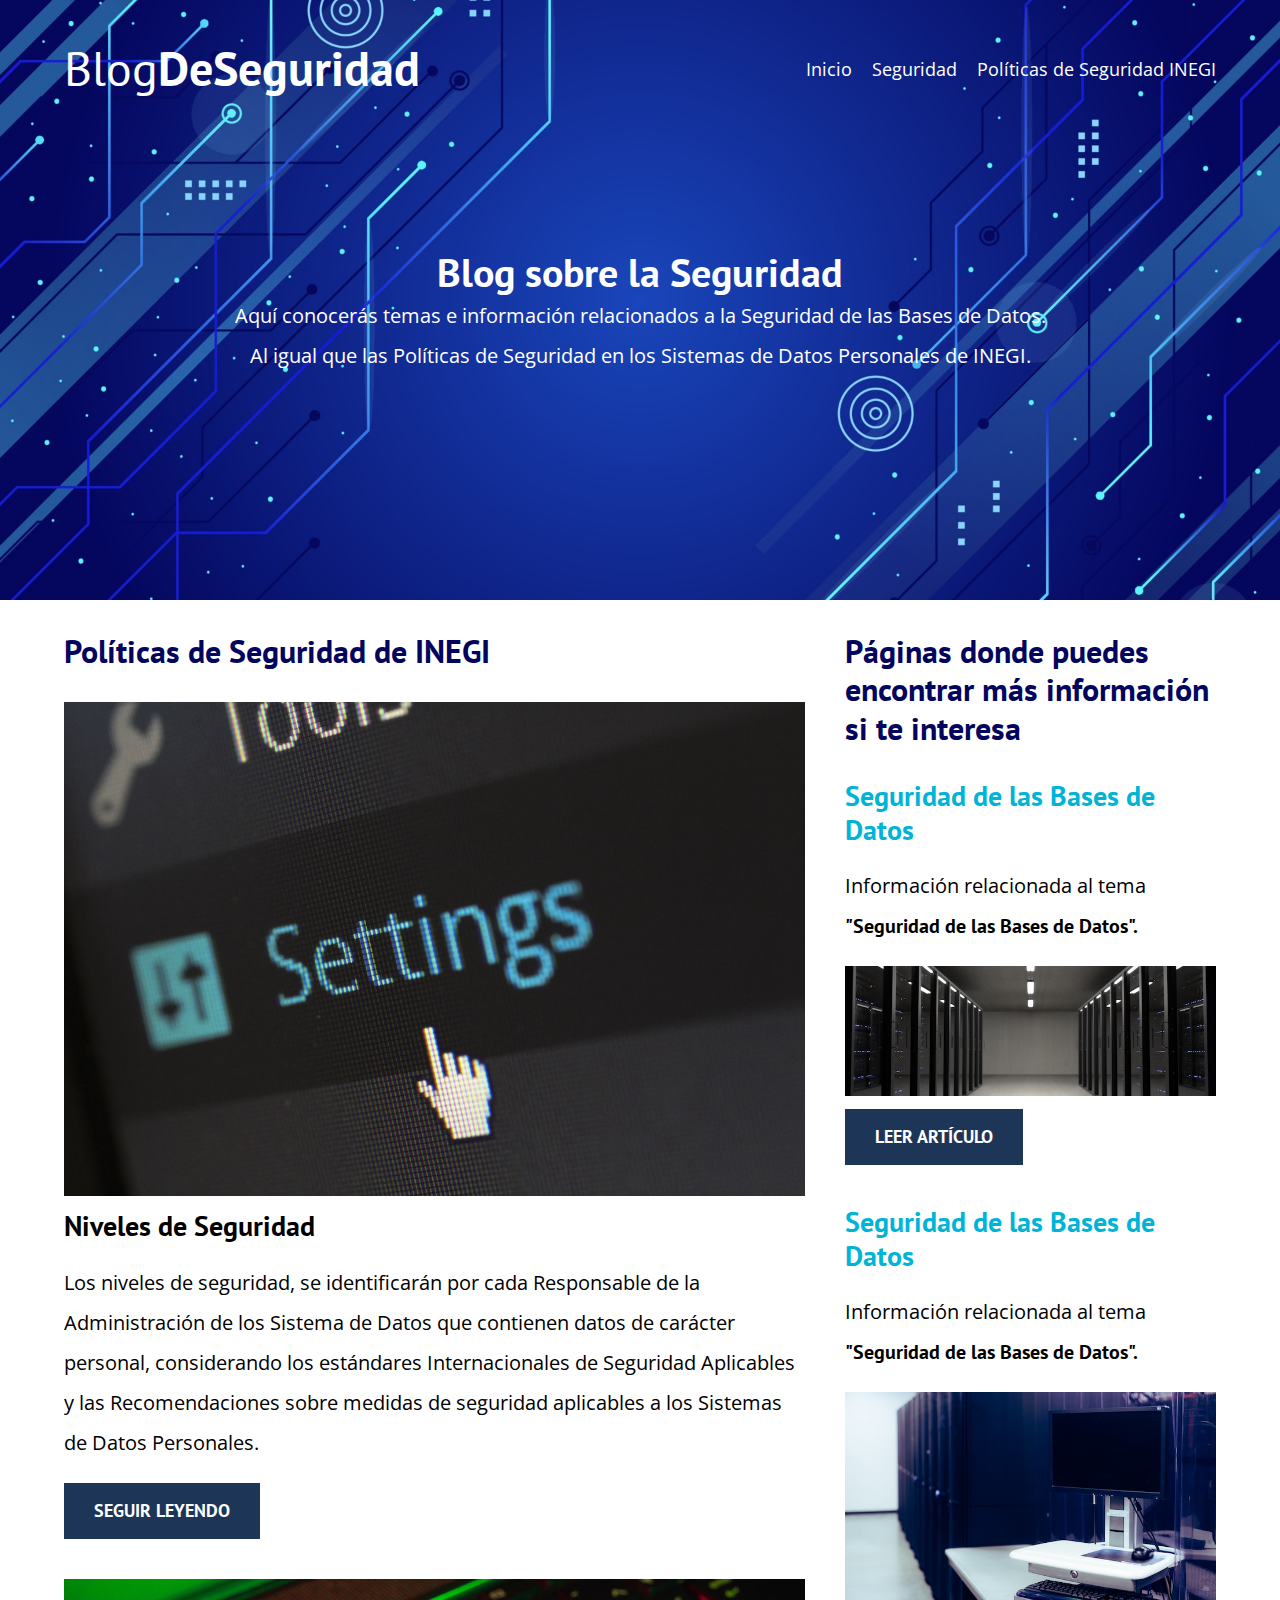
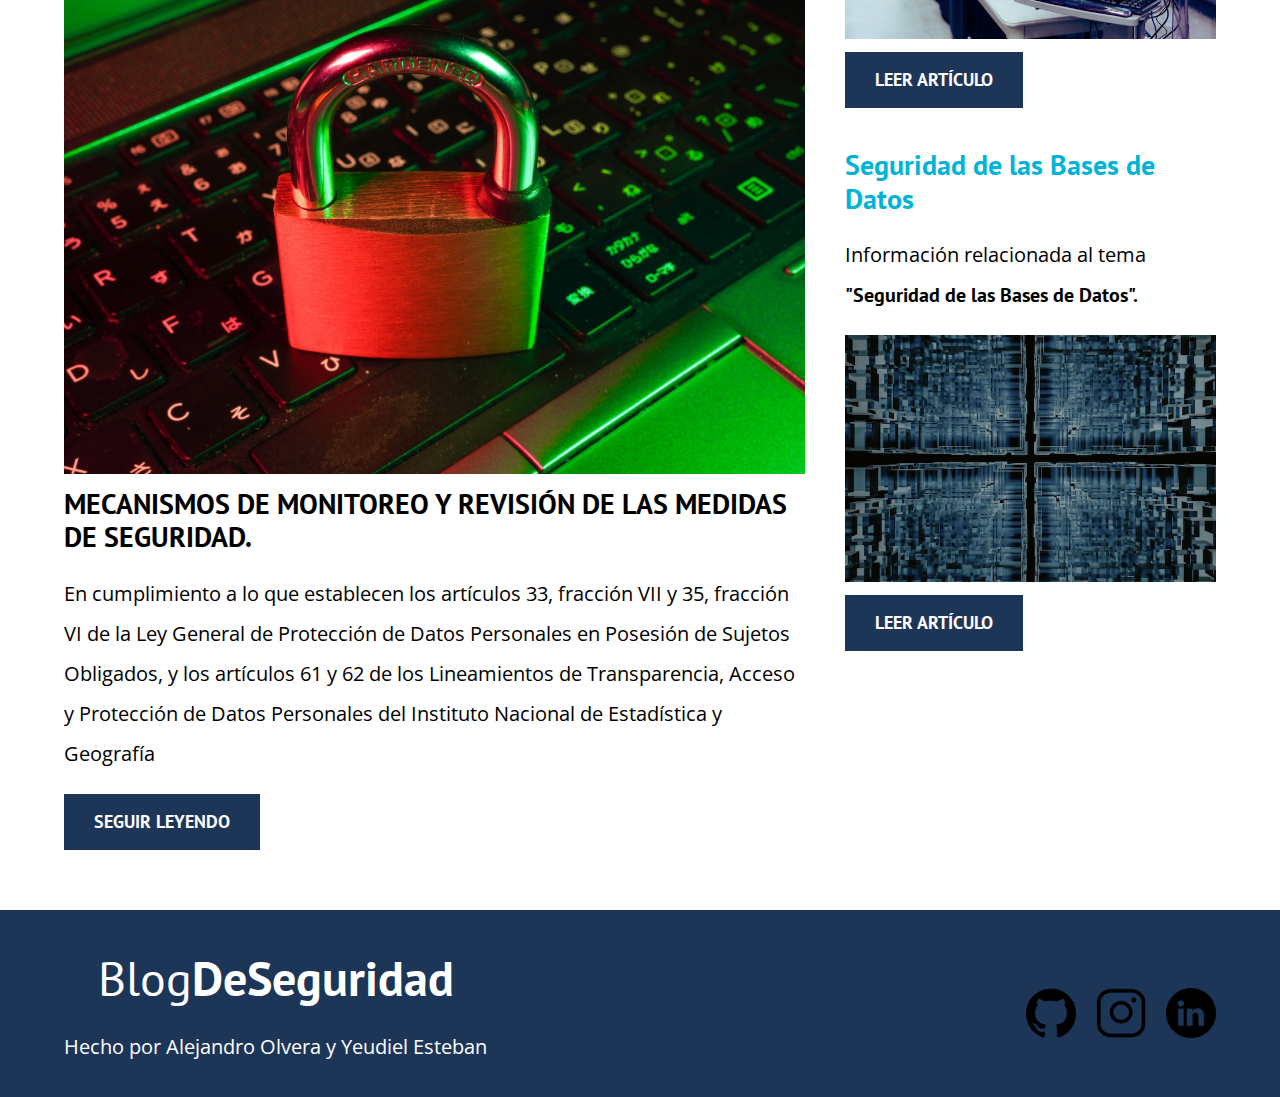
<file: src/politicas/riesgo.html>
<!DOCTYPE html>
<html lang="en">
<head>
  <meta charset="UTF-8">
  <meta http-equiv="X-UA-Compatible" content="IE=edge">
  <meta name="viewport" content="width=device-width, initial-scale=1.0">
  <link rel="shortcut icon" href="../../img/icon.png" type="image/x-icon">
  <link rel="Preload" href="../../css/normalize.css" as="style" />
  <link rel="stylesheet" href="../../css/normalize.css" />
  <link
      rel="Preload"
      href="https://fonts.googleapis.com/css2?family=Open+Sans&family=PT+Sans:wght@400;700&display=swap"
      crossorigin="crossorigin"
      as="font"
    />
    <link
      rel="stylesheet"
      href="https://fonts.googleapis.com/css2?family=Open+Sans&family=PT+Sans:wght@400;700&display=swap"
    />
    <link rel="Preload" href="../../css/styles.css" as="style" />
    <link rel="stylesheet" href="../../css/styles.css" />
  <title>Blog sobre la Seguridad</title>
</head>
<body>
  <!-- Header -->
  <header class="header">
    <div class="contenedor">
      <div class="barra">
        <a href="../../index.html" class="logo">
          <h1 class="logo__nombre no-margin centrar-texto">Blog<span class="logo__bold">DeSeguridad</span></h1>
        </a>
        <nav class="nav">
          <a href="../../index.html" class="nav__enlace">Inicio</a>
          <a href="../seguridad01.html" class="nav__enlace">Seguridad</a>
          <a href="riesgo.html" class="nav__enlace">Políticas de Seguridad INEGI</a>
        </nav>
      </div>
    </div>
    <!-- Texto principal de la página -->
    <div class="header__texto">
      <h2 class="no-margin">Blog sobre la Seguridad</h2>
      <p class="no-margin">Aquí conocerás temas e información relacionados a la Seguridad de las Bases de Datos.</p>
      <p class="no-margin">Al igual que las Políticas de Seguridad en los Sistemas de Datos Personales de INEGI.</p>
    </div>
  </header>
  <!-- Contenedor del contenido del Blog -->
  <div class="contenedor contenido-principal">
    <main class="blog">
      <h3>Políticas de Seguridad de INEGI</h3>
      <!-- Artículos del Blog -->
      <article class="entrada">
        <div class="entrada__imagen">
          <img src="../../img/07.jpg" alt="Imagen Políticas" loading="lazy">
        </div>
        <!-- Contenido del Artículo -->
        <div class="entrada__contenido">
          <h4 class="no-margin">Niveles de Seguridad</h4>
          <p>
            Los niveles de seguridad, se identificarán por cada Responsable de la Administración de los Sistema de Datos que contienen datos de carácter personal, considerando los estándares Internacionales de Seguridad Aplicables y las Recomendaciones sobre medidas de seguridad aplicables a los Sistemas de Datos Personales.
          </p>
          <a href="niveles.html" class="boton boton--primario">Seguir Leyendo</a>
        </div>
      </article>
      <article class="entrada">
        <div class="entrada__imagen">
          <img src="../../img/08.jpg" alt="Imagen de Seguridad" loading="lazy">
        </div>
        <div class="entrada__contenido">
          <h4 class="no-margin">MECANISMOS DE MONITOREO Y REVISIÓN DE LAS MEDIDAS DE SEGURIDAD.</h4>
          <p>
            En cumplimiento a lo que establecen los artículos 33, fracción VII y 35, fracción VI de la Ley General de Protección de Datos Personales en Posesión de Sujetos Obligados, y los artículos 61 y 62 de los Lineamientos de Transparencia, Acceso y Protección de Datos Personales del Instituto Nacional de Estadística y Geografía
          </p>
          <a href="mecanismo.html" class="boton boton--primario">Seguir Leyendo</a>
        </div>
      </article>
    </main>
    <aside class="sidebar">
      <h3>Páginas donde puedes encontrar más información si te interesa</h3>
      <ul class="cursos no-padding">
        <li class="widget-curso">
          <h4 class="no-margin">Seguridad de las Bases de Datos</h4>
          <p class="widget-curso__info">
            Información relacionada al tema <span class="widget-curso__label">"Seguridad de las Bases de Datos".</span>
          </p>
          <img src="../../img/aside01.jpg" loading="lazy" alt="Imagen relacionada">
          <a href="https://www.oracle.com/mx/security/database-security/" target="_blank"  class="boton boton--secundario">
            Leer Artículo
          </a>
        </li>
        <!-- Segundo Curso -->
        <li class="widget-curso">
          <h4 class="no-margin">Seguridad de las Bases de Datos</h4>
          <p class="widget-curso__info">
            Información relacionada al tema <span class="widget-curso__label">"Seguridad de las Bases de Datos".</span>
          </p>
          <img src="../../img/aside02.jpg" loading="lazy" alt="Imagen relacionada">
          <a href="https://blog.hubspot.es/marketing/que-es-seguridad-base-de-datos" target="_blank" class="boton boton--secundario"
            >Leer Artículo</a
          >
        </li>
        <li class="widget-curso">
          <h4 class="no-margin">Seguridad de las Bases de Datos</h4>
          <p class="widget-curso__info">
            Información relacionada al tema <span class="widget-curso__label">"Seguridad de las Bases de Datos".</span>
          </p>
          <img src="../../img/aside03.jpg" loading="lazy" alt="Imagen relacionada">
          <a href="https://blog.onyxsystems.es/seguridad-en-bases-de-datos/" target="_blank" class="boton boton--secundario"
            >Leer Artículo</a
          >
        </li>
      </ul>
    </aside>
  </div>
  <footer class="footer">
    <div class="contenedor">
      <div class="barra">
        <a href="../../index.html" class="logo">
          <h1 class="logo__nombre no-margin centrar-texto">
            Blog<span class="logo__bold">DeSeguridad</span>
          </h1>
          <p>Hecho por Alejandro Olvera y Yeudiel Esteban</p>
        </a>
        <nav class="nav">
          <a href="https://github.com/AlejandroDev8" target="_blank" class="nav__enlace"><img loading="lazy" class="icon centrar-texto" src="../../img/github-logo.png" alt="logo-github"></a>
          <a href="https://www.instagram.com/alejandrodev8/" class="nav__enlace" target="_blank"><img class="icon centrar-texto" loading="lazy" src="../../img/insta-logo.png" alt="logo-instagram"></a>
          <a href="https://www.linkedin.com/in/alejandro-dev-513010227/" target="_blank" class="nav__enlace"><img class="icon centrar-texto" loading="lazy" src="../../img/linkedin-logo.png" alt="linkedin-logo"></a>
        </nav>
      </div>
    </div>
  </footer>
</body>
</html>
</file>
<file: css/styles.css>
:root {
  /* Fuentes */
  --fuenteHeading: "PT Sans", sans-serif;
  --fuentePárrafo: "Open Sans", sans-serif;

  /* Colores */
  --blanco: #fff;
  -claro: #e1e1e1;
  --negro: #000;
  --primario: #1d3557;
  --secundario: #03045e;
  --terciario: #00b4d8;
  --amarillo: #ffc107;
}

html {
  box-sizing: border-box;
  font-size: 62.5%; /* 1rem = 10px */
}
*,
*::before,
*::after {
  box-sizing: inherit;
}

body {
  font-family: var(--fuentePárrafo);
  font-size: 2rem;
  line-height: 2;
}

/* Globales */

.contenedor {
  max-width: 120rem;
  width: 90%;
  margin: 0 auto;
}
a {
  text-decoration: none;
}
h1,
h2,
h3,
h4 {
  font-family: var(--fuenteHeading);
  line-height: 1.2;
}
h1 {
  font-size: 4.8rem;
}
h2 {
  font-size: 4rem;
}
h3 {
  font-size: 3.2rem;
}
h4 {
  font-size: 2.8rem;
}
img {
  max-width: 100%;
}

/* Utilidades */

.no-margin {
  margin: 0;
}
.no-padding {
  padding: 0;
}
.centrar-texto {
  text-align: center;
}

/* Header */

.header {
  background-image: url(../img/banner.jpg);
}

.header {
  height: 60rem;
  background-size: cover;
  background-repeat: no-repeat;
  background-position: center center;
}
.header__texto {
  text-align: center;
  color: var(--blanco);
  margin-top: 5rem;
}
@media (min-width: 768px) {
  .header__texto {
    margin-top: 15rem;
  }
}

/* Nav */

.barra {
  padding-top: 4rem;
}
@media (min-width: 768px) {
  .barra {
    display: flex;
    justify-content: space-between;
    align-items: center;
  }
}
.logo {
  color: var(--blanco);
}
.logo__nombre {
  font-weight: 400;
}
.logo__bold {
  color: var(--blanco);
  font-weight: 700;
}
.logo__bold2 {
  color: var(--negro);
  font-weight: 700;
}
@media (min-width: 768px) {
  .nav {
    display: flex;
    gap: 2rem;
  }
}
.nav__enlace {
  display: block;
  text-align: center;
  font-size: 1.8rem;
  color: var(--blanco);
}
.nav__enlace:hover {
  color: var(--amarillo);
}

/* Contenido del blog */

main h3 {
  color: var(--secundario);
}
@media (min-width: 768px) {
  .contenido-principal {
    display: grid;
    grid-template-columns: 2fr 1fr;
    column-gap: 4rem;
  }
}
.entrada {
  border-bottom: 1px solid var(--claro);
  margin-bottom: 2rem;
}
.entrada:last-of-type {
  border: none;
  margin-bottom: 0;
}

/* Botones */

.boton {
  display: block;
  font-family: var(--fuenteHeading);
  color: var(--blanco);
  text-align: center;
  padding: 1rem 3rem;
  font-size: 1.8rem;
  text-transform: uppercase;
  font-weight: 700;
  margin-bottom: 2rem;
  border: none;
}
@media (min-width: 768px) {
  .boton {
    display: inline-block;
  }
}
.boton:hover {
  cursor: pointer;
  color: var(--amarillo);
}
.boton--primario {
  background-color: var(--primario);
}
.boton--secundario {
  background-color: var(--primario);
}

/* Aside */

aside h3 {
  color:  var(--secundario);
}
aside h4 {
  color: var(--terciario);
}

.cursos {
  list-style: none;
}
.widget-curso {
  border-bottom: 1px solid var(--claro);
  margin-bottom: 2rem;
}
.widget-curso:last-of-type {
  border: none;
  margin-bottom: 0;
}
.widget-curso__label,
.curso__label {
  font-family: var(--fuenteHeading);
  font-weight: 700;
}
.widget-curso__info,
.curso__info {
  font-weight: 400;
}
.widget-curso__label,
.widget-curso__info {
  font-size: 2rem;
}

.footer {
  background-color: var(--primario);
  padding-bottom: 1rem;
  margin-top: 4rem;
}
.icon {
  width: 5rem;
  height: 5rem;
}
</file>
